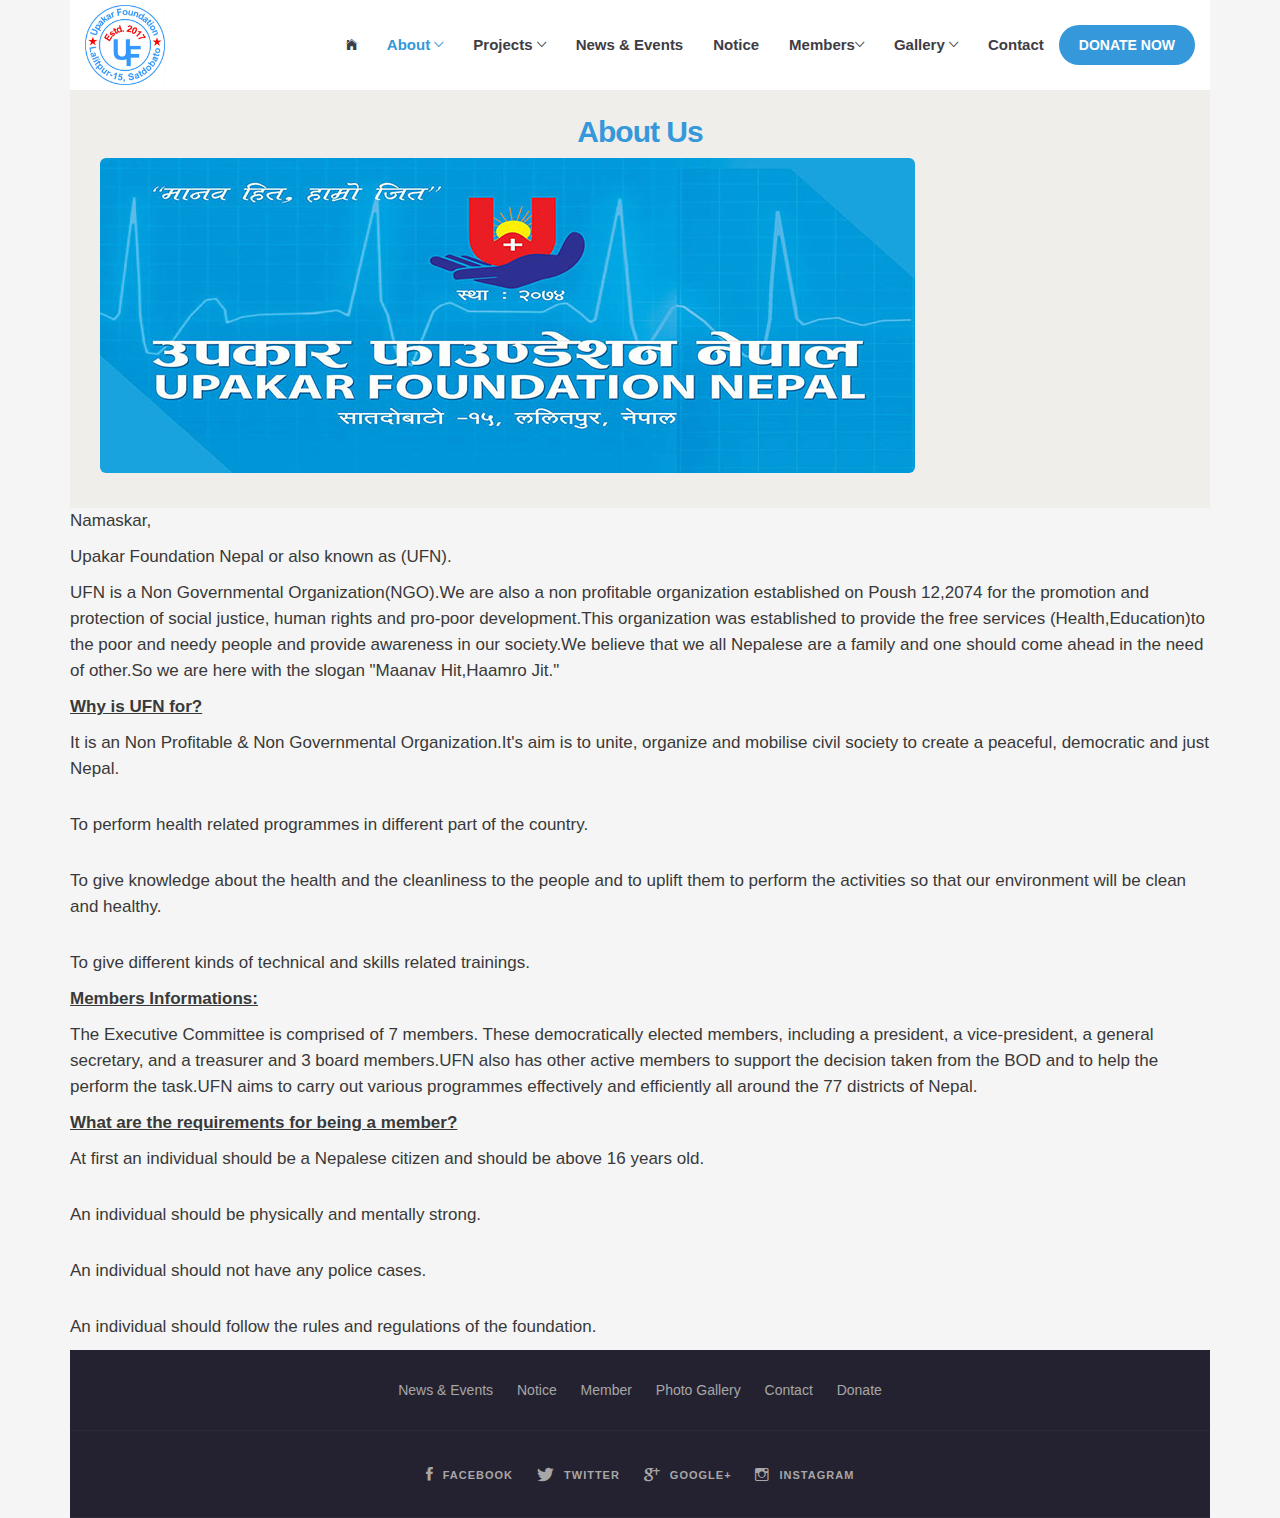
<file: Foundations Website/about.html>
<!DOCTYPE html>
<html lang="en">
    <head>
        <meta charset="utf-8">
        <title>Upakar Foundation Nepal</title>
       
        <link rel="stylesheet" href="css/bootstrap.min.css">
        <link rel="stylesheet" href="css/font-awesome.min.css">
        <link rel="stylesheet" href="css/ionicons.min.css">
        <link rel="stylesheet" href="css/ita-templates.css">
        <link rel="shortcut icon" type="image/gif" href="img/logo1.jpg">
        <!-- <link href="https://fonts.googleapis.com/css?family=Quicksand:300,400,700|Roboto:100,300,400,500,700,900" rel="stylesheet"> -->
        
    </head>
    <body class="container">
        <nav class="navbar navbar-default navbar-static-top ita-nav">
            <div class="">
                <div class="navbar-header">
                    <button type="button" class="navbar-toggle collapsed" data-toggle="collapse" data-target="#navbar" aria-expanded="false" aria-controls="navbar">
                    <span class="sr-only">Toggle navigation</span>
                    <span class="icon-bar"></span>
                    <span class="icon-bar"></span>
                    <span class="icon-bar"></span>
                    </button>
                    <a class="navbar-brand" href="index.html">
                        <img src="img/logo1.jpg" alt="index.html">
                    </a>
                </div>
                <div id="navbar" class="navbar-collapse collapse">
                    <ul class="nav navbar-nav navbar-right">
                        <li><a href="index.html"><i class="ion-ios-home"></i></a></li>
                        <li class="dropdown active">
                            <a href="#" class="dropdown-toggle" data-toggle="dropdown" role="button" aria-haspopup="true" aria-expanded="false">About <span class="ion-ios-arrow-down"></span></a>
                            <ul class="dropdown-menu">
                                <li><a href="about.html">Introduction</a></li>
                                
                            </ul>
                        </li>
                        <li class="dropdown">
                            <a href="#">Projects <span class="ion-ios-arrow-down"></span></a>
                            <ul class="dropdown-menu">
                                <li><a href="project.html">Upcoming Projects</a></li>
                                <li><a href="project.html">Ongoing Projects</a></li>
                                <li><a href="project.html">Completed Projects</a></li>
                            </ul>
                        </li>
                        <li><a href="news.html">News & Events</a></li>
                        <li><a href="notice.html">Notice</a></li>
                        <li class="dropdown">
                            <a href="#">Members<span class="ion-ios-arrow-down"></span></a>
                            <ul class="dropdown-menu">
                                <li><a href="member.html">Members Detail</a></li>
                                <li><a href="memberform.html">Membership Form</a></li>
                            </ul>
                        </li>
                        <li class="dropdown">
                            <a href="#">Gallery <span class="ion-ios-arrow-down"></span></a>
                            <ul class="dropdown-menu">
                                <li><a href="album.html">Photo Gallery</a></li>
                                
                            </ul>
                        </li>
                      
                        <li><a href="contact.html">Contact</a></li>
                        <li class="nav-btn"><a href="donate.html">DONATE NOW</a></li>
                    </ul>
                    </div><!--/.nav-collapse -->
                </div>
            </nav>
            <section class="bgGrey sect-header text-wrap">
                <div class="row">
                    <div class="col-xs-12">
                        <h1 class="colorBlue"> About Us</h1>
                        
                    </div>
                </div>
        
            <class="bgWhite sect-pad-top sect-pad-bottom text-wrap">
                <div class="row">
                    <div class="col-xs-12 text-justify">
                         <div class="about-img col-md-8">
                                <img src="img/Fp/banner1.jpg" class="img-rounded" >
                            </div>
                        </div>
                    </div>
                </section>
                    
                            <p>Namaskar,</p>
                           <p>Upakar Foundation Nepal or also known as (UFN).</p>
                           <p> UFN is a Non Governmental Organization(NGO).We are also a non profitable organization established on Poush 12,2074 for the promotion and protection of social justice, human rights and pro-poor development.This organization was established to provide the free services (Health,Education)to the poor and needy people and provide awareness in our society.We believe that we all Nepalese are a family and one should come ahead in the need of other.So we are here with the slogan "Maanav Hit,Haamro Jit."
                           </p>  
                            <p> 
                                <strong><u>Why is UFN for?</u></strong>
                            </p>
                            <p>
                                It is an Non Profitable & Non Governmental Organization.It's aim is to unite, organize and mobilise civil society to create a peaceful, democratic and just Nepal.</p>

                            </p>
                            <br>
                            <p>
                                To perform health related programmes in different part of the country.
                            </p>
                            <br>
                            <p>
                                To give knowledge about the health and the cleanliness to the people and to uplift them to perform the activities so that our environment will be clean and healthy.
                            </p>
                            <br>
                            <p>
                                To give different kinds of technical and skills related trainings.
                            </p>
                            <p> 
                                <strong><u>Members Informations:</u></strong>
                            </p>
                            <p>The Executive Committee is comprised of 7 members. These democratically elected members, including a president, a vice-president,  a general secretary,  and a treasurer and 3 board members.UFN also has other active members to support the decision taken from the BOD and to help the perform the task.UFN aims to carry out various programmes effectively and efficiently all around the 77 districts of Nepal.
                            </p>

                            <p>
                                <strong><u>What are the requirements for being a member?</u></strong>
                            </p>
                            <p>At first an individual should be a Nepalese citizen and should be above 16 years old.</p><br>
                            <p>An individual should be physically and mentally strong.</p><br>
                            <p>An individual should not have any police cases.</p><br>
                            <p>An individual should follow the rules and regulations of the foundation.</p> 
                        </div>

                    </class="bgWhite></section>

                </div>
            </section>
            <footer>
                <div class="row text-center">
                    <div class="col-xs-12 footer-inner">
                        <ul class="list-unstyled inline-list">
                            <li><a href="news.html">News & Events</a></li>
                            <li><a href="notice.html">Notice</a></li>
                            <li><a href="member.html">Member</a></li>
                            <li><a href="album.html">Photo Gallery</a></li>
                            <li><a href="contact.html">Contact</a></li>
                            <li><a href="donate.html">Donate</a></li>
                        </ul>
                    </div>
                    <div class="col-xs-12 footer-inner">
                        <ul class="social-list inline-list">
                            <li>
                                <a href="#" title=""> <i class="ion-social-facebook"></i> FACEBOOK </a>
                            </li>
                            <li>
                                <a href="#" title=""> <i class="ion-social-twitter"></i> TWITTER </a>
                            </li>
                            <li>
                                <a href="#" title=""> <i class="ion-social-googleplus"></i> GOOGLE+ </a>
                            </li>
                            
                    
                            
                            <li>
                                <a href="#" title=""> <i class="ion-social-instagram-outline"></i> INSTAGRAM</a>
                            </li>
                        </ul>
                    </div>
                
                </div>
            </footer>
            <script src="js/jquery-3.1.0.min.js"></script>
            <script src="js/bootstrap.min.js"></script>
            <script src="js/ita-template.js"></script>
        </body>
    </html>
</file>
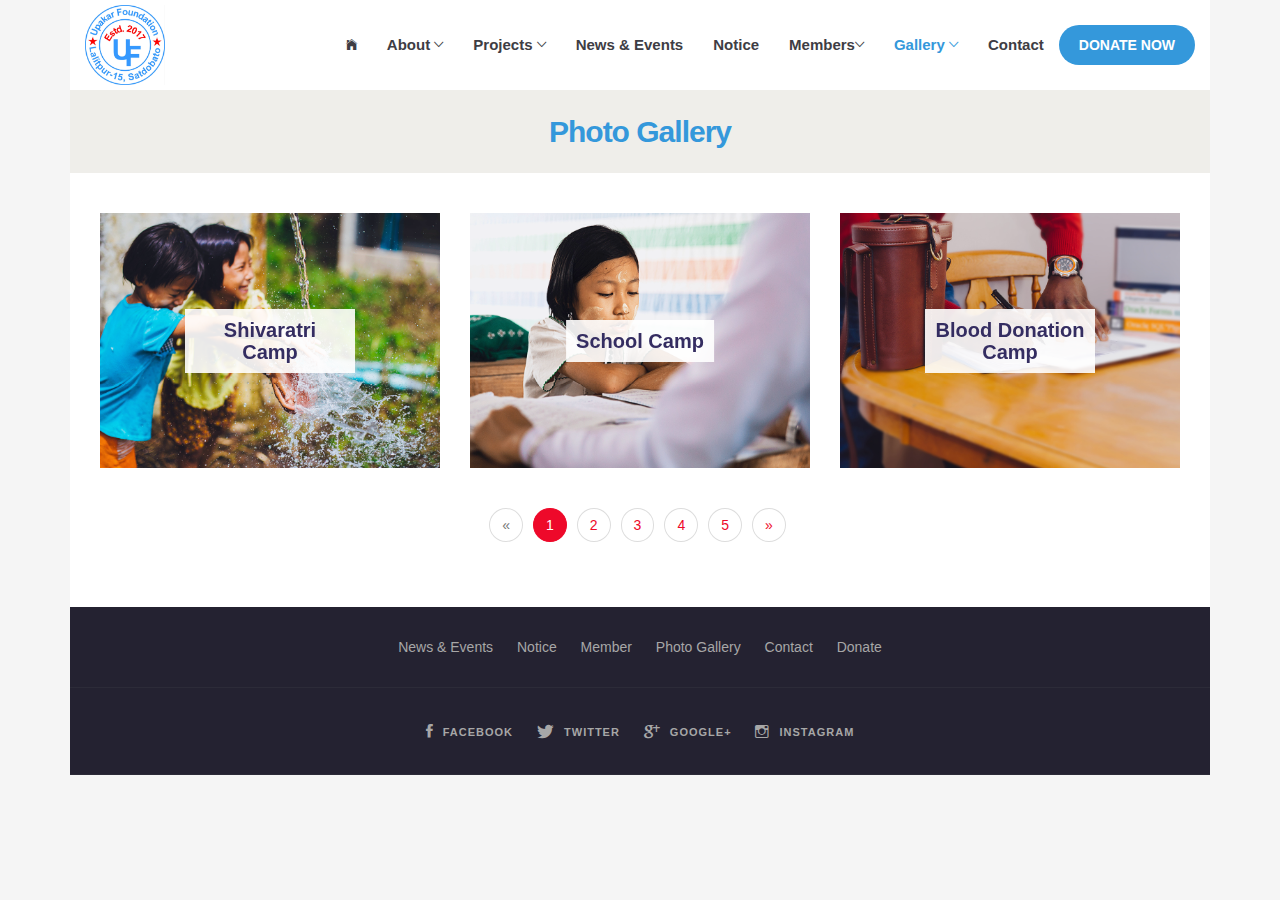
<file: Foundations Website/album.html>
<!DOCTYPE html>
<html >
    <head>
        
        <title>Upakar Foundation Nepal</title>
        <link rel="stylesheet" href="css/bootstrap.min.css">
        <link rel="stylesheet" href="css/font-awesome.min.css">
        <link rel="stylesheet" href="css/ionicons.min.css">
        <link rel="stylesheet" href="css/ita-templates.css">
        <link rel="shortcut icon" type="image/gif" href="img/logo1.jpg">
        <!-- <link href="https://fonts.googleapis.com/css?family=Quicksand:300,400,700|Roboto:100,300,400,500,700,900" rel="stylesheet"> -->
      
    </head>
    <body class="container">
        <nav class="navbar navbar-default navbar-static-top ita-nav">
            <div class="">
                <div class="navbar-header">
                      <button type="button" class="navbar-toggle collapsed" data-toggle="collapse" data-target="#navbar" aria-expanded="false" aria-controls="navbar">
                    <span class="sr-only">Toggle navigation</span>
                    <span class="icon-bar"></span>
                    <span class="icon-bar"></span>
                    <span class="icon-bar"></span>
                    </button>
                    <a class="navbar-brand" href="index.html">
                        <img src="img/logo1.jpg" alt="index.html">
                    </a>
                </div>
                <div id="navbar" class="navbar-collapse collapse">
                    <ul class="nav navbar-nav navbar-right">
                        <li><a href="index.html"><i class="ion-ios-home"></i></a></li>
                        <li class="dropdown">
                            <a href="#">About <span class="ion-ios-arrow-down"></span></a>
                            <ul class="dropdown-menu">
                                <li><a href="about.html">Introduction</a></li>
                                
                            </ul>
                        </li>
                        <li class="dropdown">
                            <a href="#">Projects <span class="ion-ios-arrow-down"></span></a>
                            <ul class="dropdown-menu">
                                <li><a href="project.html">Upcoming Projects</a></li>
                                <li><a href="project.html">Ongoing Projects</a></li>
                                <li><a href="project.html">Completed Projects</a></li>
                            </ul>
                        </li>
                        <li><a href="news.html">News & Events</a></li>
                        <li><a href="notice.html">Notice</a></li>
                        <li class="dropdown">
                            <a href="#">Members<span class="ion-ios-arrow-down"></span></a>
                            <ul class="dropdown-menu">
                                <li><a href="member.html">Members Detail</a></li>
                               <li><a href="memberform.html">Membership Form</a></li>
                            </ul>
                        </li>
                        <li class="dropdown active">
                            <a href="#" >Gallery <span class="ion-ios-arrow-down"></span></a>
                            <ul class="dropdown-menu">
                                <li><a href="album.html">Photo Gallery</a></li>
                            
                            </ul>
                        </li>
                        <li><a href="contact.html">Contact</a></li>
                        <li class="nav-btn"><a href="donate.html">DONATE NOW</a></li>
                    </ul>
                    </div><!--/.nav-collapse -->
                </div>
            </nav>
            <section class="bgGrey sect-header text-wrap">
                <div class="row">
                    <div class="col-xs-12">
                        <h1 class="colorBlue"> Photo Gallery</h1>
                    </div>
                </div>
            </section>
            <section class="bgWhite sect-pad-top sect-pad-bottom text-wrap">
                <div class="row">
                    <div class="col-xs-12">
                    <div class="row">
                        <div class="col-sm-6 col-md-4 col-lg-4">
                            <figure class="album-wrap">
                                <img src="img/p1.jpg" alt="img18" class="img-responsive" />
                                <figcaption>
                                <h2>Shivaratri Camp</h2>
                                <a href="photo.html">View more</a>
                                </figcaption>
                            </figure>
                        </div>
                        <div class="col-sm-6 col-md-4 col-lg-4">
                            <figure class="album-wrap">
                                <img src="img/p2.jpg" alt="img18" class="img-responsive" />
                                <figcaption>
                                <h2>School Camp</h2>
                                <a href="photo.html">View more</a>
                                </figcaption>
                            </figure>
                        </div>
                        <div class="col-sm-6 col-md-4 col-lg-4">
                            <figure class="album-wrap">
                                <img src="img/p3.jpg" alt="img18" class="img-responsive" />
                                <figcaption>
                                <h2>Blood Donation Camp</h2>
                                <a href="photo.html">View more</a>
                                </figcaption>
                            </figure>
                        </div>
                    </div>
                    </div>
                    <div class="col-xs-12 text-center">
                        <ul class="pagination">
                            <li class="disabled"><a href="#">«</a></li>
                            <li class="active"><a href="#">1 <span class="sr-only">(current)</span></a></li>
                            <li><a href="#">2</a></li>
                            <li><a href="#">3</a></li>
                            <li><a href="#">4</a></li>
                            <li><a href="#">5</a></li>
                            <li><a href="#">»</a></li>
                        </ul>
                    </div>
                </div>
            </section>
            <footer>
                <div class="row text-center">
                    <div class="col-xs-12 footer-inner">
                        <ul class="list-unstyled inline-list">
                            <li><a href="news.html">News & Events</a></li>
                            <li><a href="notice.html">Notice</a></li>
                             <li><a href="member.html">Member</a></li>
                            <li><a href="album.html">Photo Gallery</a></li>
                            <li><a href="contact.html">Contact</a></li>
                            <li><a href="donate.html">Donate</a></li>
                        </ul>
                    </div>
                    <div class="col-xs-12 footer-inner">
                        <ul class="social-list inline-list">
                            <li>
                                <a href="#" title=""> <i class="ion-social-facebook"></i> FACEBOOK </a>
                            </li>
                            <li>
                                <a href="#" title=""> <i class="ion-social-twitter"></i> TWITTER </a>
                            </li>
                            <li>
                                <a href="#" title=""> <i class="ion-social-googleplus"></i> GOOGLE+ </a>
                            </li>
                            <li>
                                <a href="#" title=""> <i class="ion-social-instagram-outline"></i> INSTAGRAM</a>
                            </li>
                        </ul>
                    </div>
                </div>
            </footer>
            <script src="js/jquery-3.1.0.min.js"></script>
            <script src="js/bootstrap.min.js"></script>
            <script src="js/ita-template.js"></script>
        </body>
    </html>
</file>
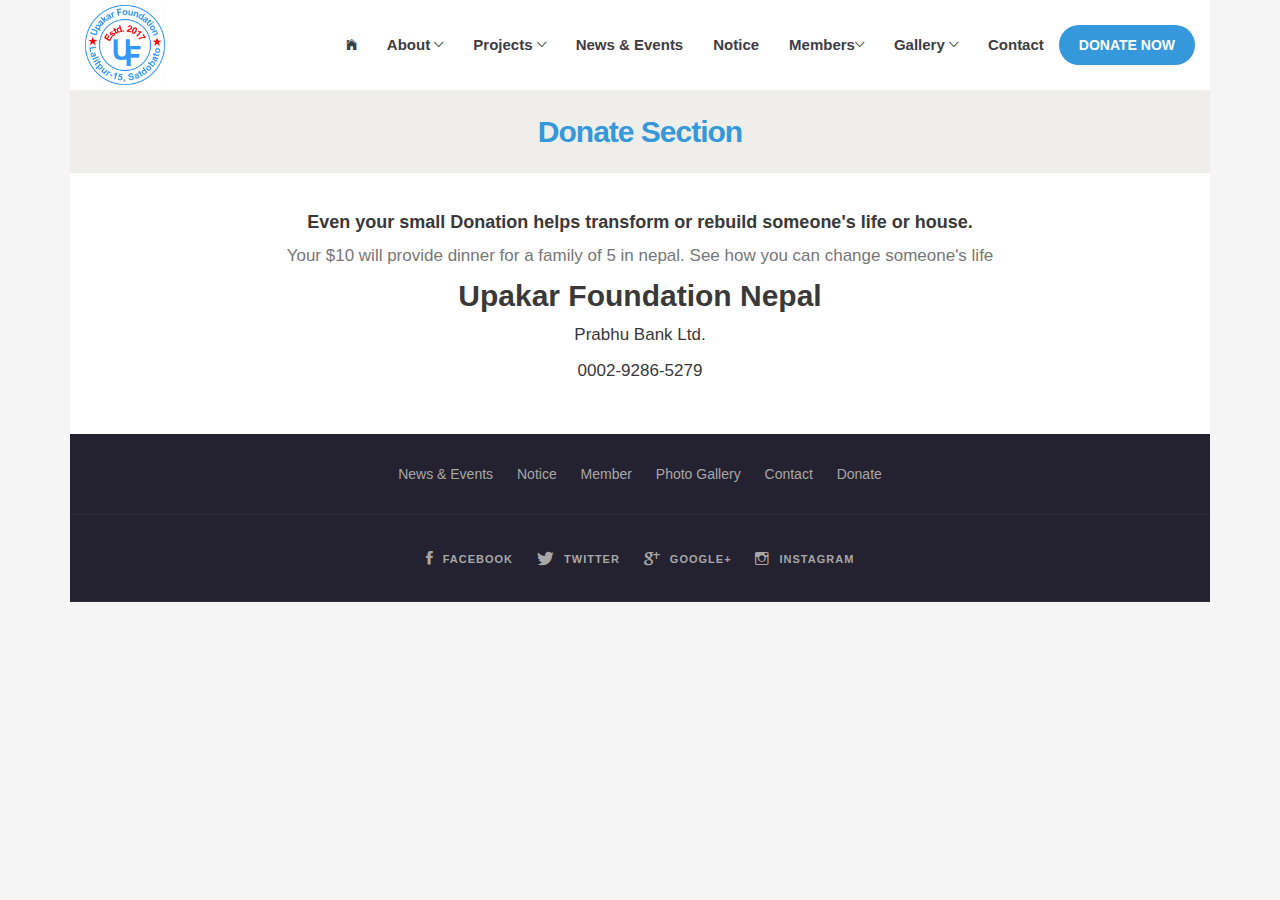
<file: Foundations Website/donate.html>
<!DOCTYPE html>
<html>
    <head>
        <title>Upakar Foundation Nepal</title>
        <link rel="stylesheet" href="css/bootstrap.min.css">
        <link rel="stylesheet" href="css/font-awesome.min.css">
        <link rel="stylesheet" href="css/ionicons.min.css">
        <link rel="stylesheet" href="css/ita-templates.css">
     <link rel="shortcut icon" type="image/gif" href="img/logo1.jpg">
        <!-- <link href="https://fonts.googleapis.com/css?family=Quicksand:300,400,700|Roboto:100,300,400,500,700,900" rel="stylesheet"> -->
        
    </head>
    <body class="container">
        <nav class="navbar navbar-default navbar-static-top ita-nav">
            <div class="">
                <div class="navbar-header">
                    <button type="button" class="navbar-toggle collapsed" data-toggle="collapse" data-target="#navbar" aria-expanded="false" aria-controls="navbar">
                    <span class="sr-only">Toggle navigation</span>
                    <span class="icon-bar"></span>
                    <span class="icon-bar"></span>
                    <span class="icon-bar"></span>
                    </button>
                    <a class="navbar-brand" href="index.html">
                        <img src="img/logo1.jpg" alt="index.html">
                    </a>
                </div>
                <div id="navbar" class="navbar-collapse collapse">
                    <ul class="nav navbar-nav navbar-right">
                        <li><a href="index.html"><i class="ion-ios-home"></i></a></li>
                        <li class="dropdown">
                            <a href="#">About <span class="ion-ios-arrow-down"></span></a>
                            <ul class="dropdown-menu">
                                <li><a href="about.html">Introduction</a></li>
                        
                            </ul>
                        </li>
                        <li class="dropdown">
                            <a href="#">Projects <span class="ion-ios-arrow-down"></span></a>
                            <ul class="dropdown-menu">
                                <li><a href="project.html">Upcoming Projects</a></li>
                                <li><a href="project.html">Ongoing Projects</a></li>
                                <li><a href="project.html">Completed Projects</a></li>
                            </ul>
                        </li>
                        <li><a href="news.html">News & Events</a></li>
                        <li><a href="notice.html">Notice</a></li>
                        <li class="dropdown">
                            <a href="#">Members<span class="ion-ios-arrow-down"></span></a>
                            <ul class="dropdown-menu">
                                <li><a href="member.html">Members Detail</a></li>
                                <li><a href="memberform.html">Membership Form</a></li>
                            </ul>
                        </li>
                        <li class="dropdown">
                            <a href="#">Gallery <span class="ion-ios-arrow-down"></span></a>
                            <ul class="dropdown-menu">
                                <li><a href="album.html">Photo Gallery</a></li>
                            </ul>
                        </li>
                        <li><a href="contact.html">Contact</a></li>
                        <li class="nav-btn"><a href="donate.html">DONATE NOW</a></li>
                    </ul>
                    </div><!--/.nav-collapse -->
                </div>
            </nav>
            <section class="bgGrey sect-header text-wrap">
                <div class="row">
                    <div class="col-xs-12">
                        <h1 class="colorBlue"> Donate Section</h1>
                        
                    </div>
                </div>
            </section>
            <section class="bgWhite sect-pad-top sect-pad-bottom text-wrap">
                <div class="row">
                    <div class="col-md-8 col-md-offset-2 text-center">
                        <h4>Even your small Donation helps transform or rebuild someone's life or house.</h4>
                        <p class="text-muted">Your $10 will provide dinner for a family of 5 in nepal. See how you can change someone's life</p>
                        <h2 class="account-title">Upakar Foundation Nepal</h2>
                        <p class="bank-title">Prabhu Bank Ltd.</p>
                        <p class="account-numb">0002-9286-5279</p>
                    </div>
                </div>
            </section>
            <footer>
                <div class="row text-center">
                    <div class="col-xs-12 footer-inner">
                        <ul class="list-unstyled inline-list">
                            <li><a href="news.html">News & Events</a></li>
                            <li><a href="notice.html">Notice</a></li>
                            <li><a href="member.html">Member</a></li>
                            <li><a href="album.html">Photo Gallery</a></li>
                            <li><a href="contact.html">Contact</a></li>
                            <li><a href="donate.html">Donate</a></li>
                        </ul>
                    </div>
                    <div class="col-xs-12 footer-inner">
                        <ul class="social-list inline-list">
                            <li>
                                <a href="#" title=""> <i class="ion-social-facebook"></i> FACEBOOK </a>
                            </li>
                            <li>
                                <a href="#" title=""> <i class="ion-social-twitter"></i> TWITTER </a>
                            </li>
                            <li>
                                <a href="#" title=""> <i class="ion-social-googleplus"></i> GOOGLE+ </a>
                            </li>
                            
                            <li>
                                <a href="#" title=""> <i class="ion-social-instagram-outline"></i> INSTAGRAM</a>
                            </li>
                        </ul>
                    </div>
                    
                </div>
            </footer>
            <script src="js/jquery-3.1.0.min.js"></script>
            <script src="js/bootstrap.min.js"></script>
            <script src="js/ita-template.js"></script>
        </body>
    </html>
</file>
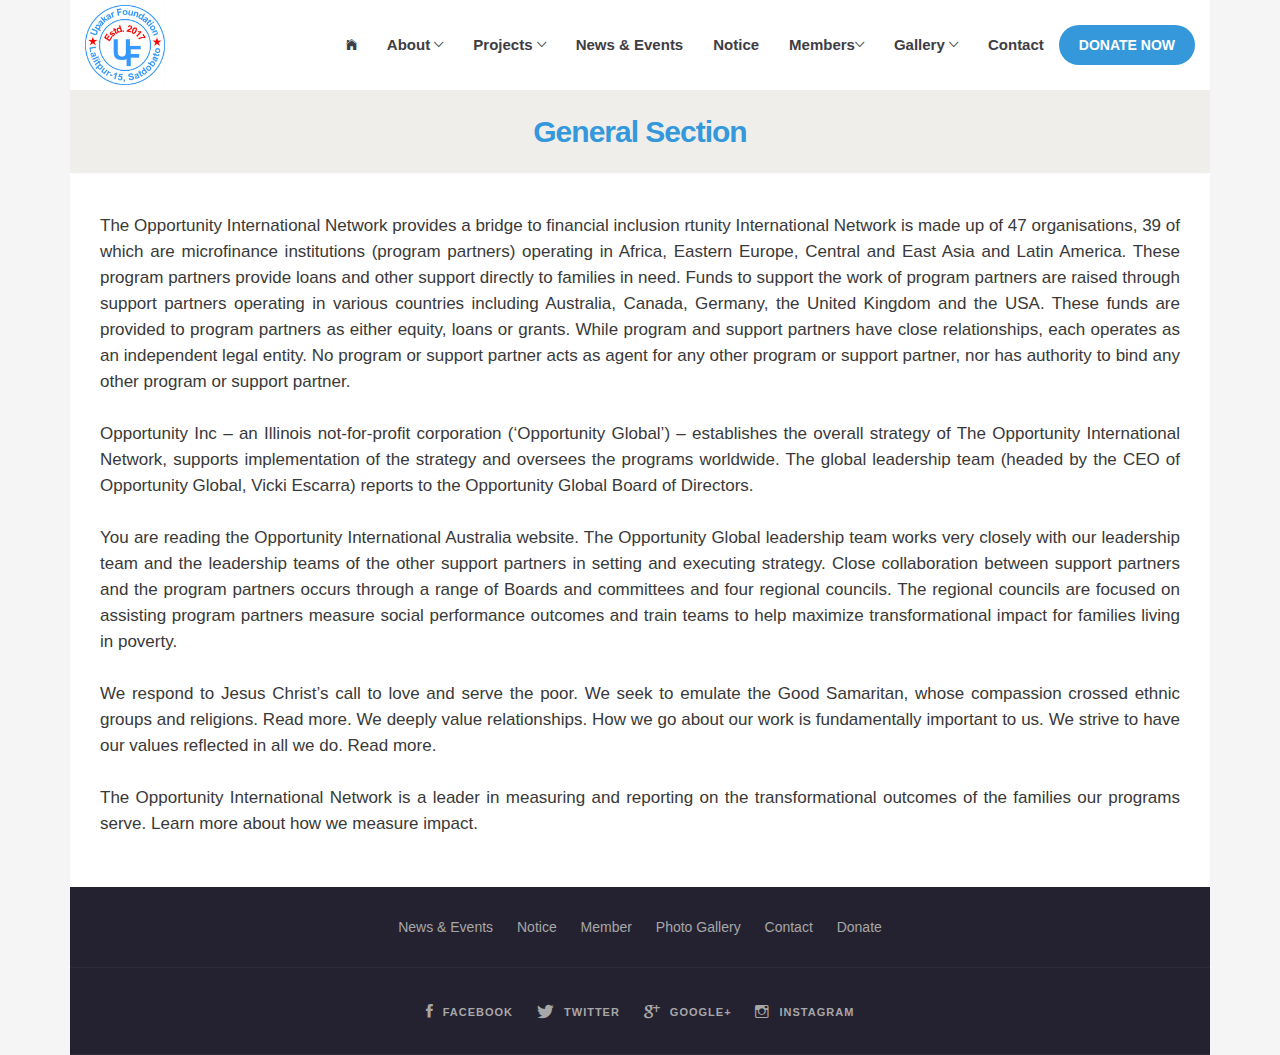
<file: Foundations Website/general.html>
<!DOCTYPE html>
<html lang="en">
    <head>
        
        <title>Upakar Foundation Nepal</title>
        <meta name="description" content="">
        <meta name="keywords" content="">
        <meta name="viewport" content="width=device-width, initial-scale=1">
        <link rel="stylesheet" href="css/bootstrap.min.css">
        <link rel="stylesheet" href="css/font-awesome.min.css">
        <link rel="stylesheet" href="css/ionicons.min.css">
        <link rel="stylesheet" href="css/ita-templates.css">
        <link rel="shortcut icon" type="img/jpg" href="img/logo1.jpg">
        <!-- <link href="https://fonts.googleapis.com/css?family=Quicksand:300,400,700|Roboto:100,300,400,500,700,900" rel="stylesheet"> -->
        
    </head>
    <body class="container">
        <nav class="navbar navbar-default navbar-static-top ita-nav">
            <div class="">
                <div class="navbar-header">
                    <button type="button" class="navbar-toggle collapsed" data-toggle="collapse" data-target="#navbar" aria-expanded="false" aria-controls="navbar">
                    <span class="sr-only">Toggle navigation</span>
                    <span class="icon-bar"></span>
                    <span class="icon-bar"></span>
                    <span class="icon-bar"></span>
                    </button>
                    <a class="navbar-brand" href="index.html">
                        <img src="img/logo1.jpg" alt="index.html">
                    </a>
                </div>
                <div id="navbar" class="navbar-collapse collapse">
                    <ul class="nav navbar-nav navbar-right">
                        <li><a href="index.html"><i class="ion-ios-home"></i></a></li>
                        <li class="dropdown">
                            <a href="#" >About <span class="ion-ios-arrow-down"></span></a>
                            <ul class="dropdown-menu">
                                <li><a href="about.html">Introduction</a></li>
                                
                            </ul>
                        </li>
                        <li class="dropdown">
                            <a href="#">Projects <span class="ion-ios-arrow-down"></span></a>
                            <ul class="dropdown-menu">
                                <li><a href="project.html">Upcoming Projects</a></li>
                                <li><a href="project.html">Ongoing Projects</a></li>
                                <li><a href="project.html">Completed Projects</a></li>
                            </ul>
                        </li>
                        <li><a href="news.html">News & Events</a></li>
                        <li><a href="notice.html">Notice</a></li>
                        <li class="dropdown">
                            <a href="#">Members<span class="ion-ios-arrow-down"></span></a>
                            <ul class="dropdown-menu">
                                <li><a href="member.html">Members Detail</a></li>
                                <li><a href="member.html">Membership Form</a></li>
                            </ul>
                        </li>
                        <li class="dropdown">
                            <a href="#" ">Gallery <span class="ion-ios-arrow-down"></span></a>
                            <ul class="dropdown-menu">
                                <li><a href="album.html">Photo Gallery</a></li>
                    
                            </ul>
                        </li>
                       
                        <li><a href="contact.html">Contact</a></li>
                        <li class="nav-btn"><a href="donate.html">DONATE NOW</a></li>
                    </ul>
                    </div><!--/.nav-collapse -->
                </div>
            </nav>
            <section class="bgGrey sect-header text-wrap">
                <div class="row">
                    <!-- <div class="col-xs-12"> -->
                        <h1 class="colorBlue"> General Section</h1>
                        
                    </div>
                </div>
            </section>
            <section class="bgWhite sect-pad-top sect-pad-bottom text-wrap">
                <div class="row">
                    <div class="col-xs-12">
                        <p class="text-justify">The Opportunity International Network provides a bridge to financial inclusion rtunity International Network is made up of 47 organisations, 39 of which are microfinance institutions (program partners) operating in Africa, Eastern Europe, Central and East Asia and Latin America. These program partners provide loans and other support directly to families in need. Funds to support the work of program partners are raised through support partners operating in various countries including Australia, Canada, Germany, the United Kingdom and the USA. These funds are provided to program partners as either equity, loans or grants. While program and support partners have close relationships, each operates as an independent legal entity. No program or support partner acts as agent for any other program or support partner, nor has authority to bind any other program or support partner. <br>  <br>
                            Opportunity Inc – an Illinois not-for-profit corporation (‘Opportunity Global’) – establishes the overall strategy of The Opportunity International Network, supports implementation of the strategy and oversees the programs worldwide. The global leadership team (headed by the CEO of Opportunity Global, Vicki Escarra) reports to the Opportunity Global Board of Directors. <br>  <br>
                            You are reading the Opportunity International Australia website. The Opportunity Global leadership team works very closely with our leadership team and the leadership teams of the other support partners in setting and executing strategy. Close collaboration between support partners and the program partners occurs through a range of Boards and committees and four regional councils. The regional councils are focused on assisting program partners measure social performance outcomes and train teams to help maximize transformational impact for families living in poverty. <br>  <br>
                            We respond to Jesus Christ’s call to love and serve the poor. We seek to emulate the Good Samaritan, whose compassion crossed ethnic groups and religions. Read more.
                            We deeply value relationships. How we go about our work is fundamentally important to us. We strive to have our values reflected in all we do. Read more. <br>  <br>
                        The Opportunity International Network is a leader in measuring and reporting on the transformational outcomes of the families our programs serve. Learn more about how we measure impact. </p>
                    </div>
                </div>
            </section>
            <footer>
                <div class="row text-center">
                    <div class="col-xs-12 footer-inner">
                        <ul class="list-unstyled inline-list">
                            <li><a href="news.html">News & Events</a></li>
                            <li><a href="notice.html">Notice</a></li>
                             <li><a href="member.html">Member</a></li>
                            <li><a href="album.html">Photo Gallery</a></li>
                    
                            <li><a href="contact.html">Contact</a></li>
                            <li><a href="donate.html">Donate</a></li>
                        </ul>
                    </div>
                    <div class="col-xs-12 footer-inner">
                        <ul class="social-list inline-list">
                            <li>
                                <a href="#" title=""> <i class="ion-social-facebook"></i> FACEBOOK </a>
                            </li>
                            <li>
                                <a href="#" title=""> <i class="ion-social-twitter"></i> TWITTER </a>
                            </li>
                            <li>
                                <a href="#" title=""> <i class="ion-social-googleplus"></i> GOOGLE+ </a>
                            </li>
                            
                            <li>
                                <a href="#" title=""> <i class="ion-social-instagram-outline"></i> INSTAGRAM</a>
                            </li>
                        </ul>
                    </div>
                    
                </div>
            </footer>
            <script src="js/jquery-3.1.0.min.js"></script>
            <script src="js/bootstrap.min.js"></script>
            <script src="js/ita-template.js"></script>
        </body>
    </html>
</file>
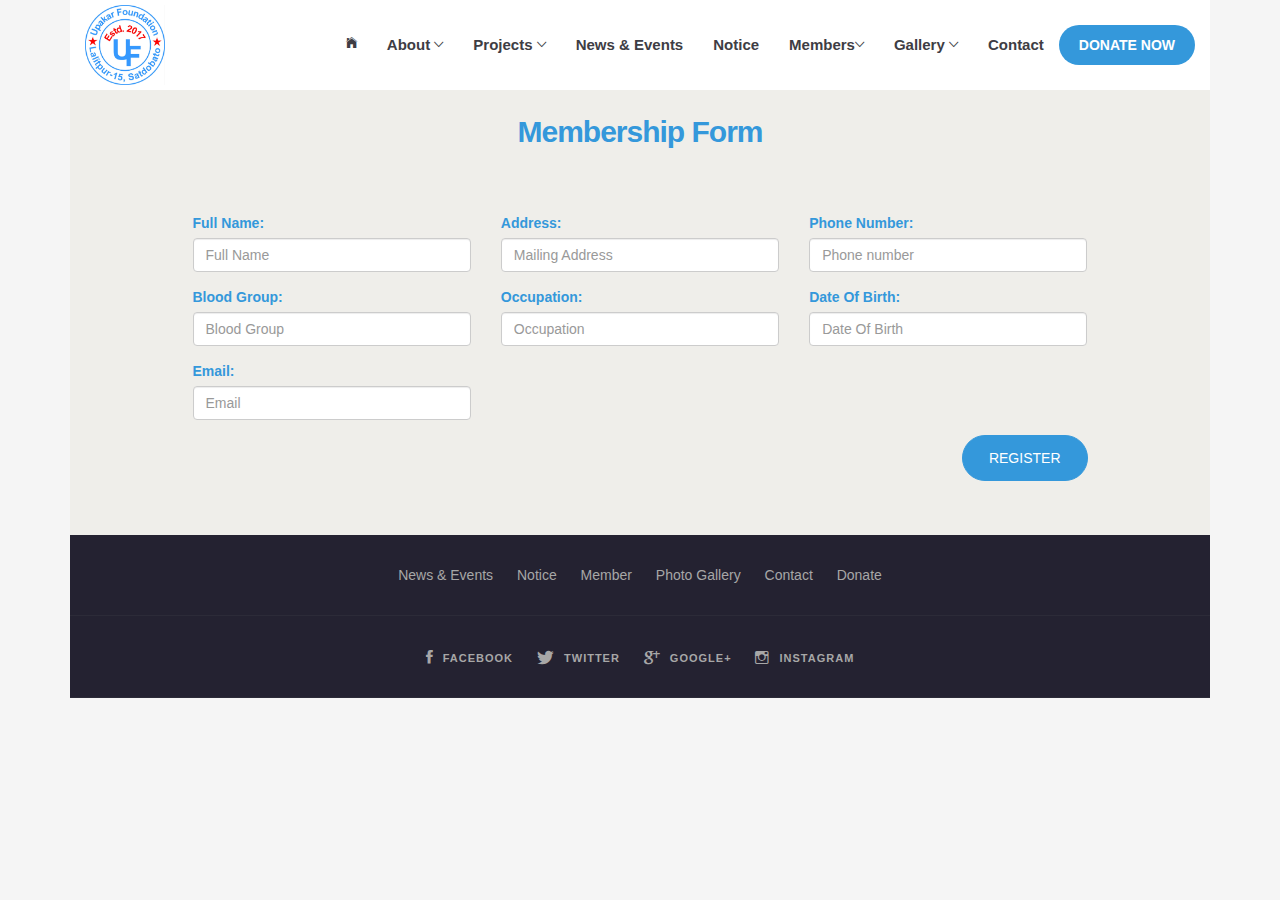
<file: Foundations Website/memberform.html>
<html>
	<head>
		<title>Upakar Foundation Nepal</title>
        <link rel="stylesheet" href="css/bootstrap.min.css">
        <link rel="stylesheet" href="css/font-awesome.min.css">
        <link rel="stylesheet" href="css/ionicons.min.css">
        <link rel="stylesheet" href="css/ita-templates.css">
        <link rel="shortcut icon" type="image/gif" href="img/logo1.jpg">
        <!-- <link href="https://fonts.googleapis.com/css?family=Quicksand:300,400,700|Roboto:100,300,400,500,700,900" rel="stylesheet"> -->
        
    </head>
    <body class="container">
         <nav class="navbar navbar-default navbar-static-top ita-nav"><!--A standard navigation bar is created with <nav class="navbar navbar-default">. -->
            <div class="">
                <div class="navbar-header">
                    <button type="button" class="navbar-toggle collapsed" data-toggle="collapse" data-target="#navbar" aria-expanded="false" aria-controls="navbar">
                    <span class="sr-only">Toggle navigation</span>
                    <span class="icon-bar"></span>
                    <span class="icon-bar"></span>
                    <span class="icon-bar"></span>
                    </button>
                    <a class="navbar-brand" href="index.html">
                        <img src="img/logo1.jpg" alt="index.html">
                    </a>
                </div>
                <div id="navbar" class="navbar-collapse collapse">
                    <ul class="nav navbar-nav navbar-right">
                        <li><a href="index.html"><i class="ion-ios-home"></i></a></li>
                        <li class="dropdown">
                            <a href="#" >About <span class="ion-ios-arrow-down"></span></a>
                            <ul class="dropdown-menu">
                                <li><a href="about.html">Introduction</a></li>
                              
                            </ul>
                        </li>
                        <li class="dropdown">
                            <a href="#">Projects <span class="ion-ios-arrow-down"></span></a>
                            <ul class="dropdown-menu">
                                <li><a href="project.html">Upcoming Projects</a></li>
                                <li><a href="project.html">Ongoing Projects</a></li>
                                <li><a href="project.html">Completed Projects</a></li>
                            </ul>
                        </li>
                        <li><a href="news.html">News & Events</a></li>
                        <li><a href="notice.html">Notice</a></li>
                        <li class="dropdown">
                            <a href="#">Members<span class="ion-ios-arrow-down"></span></a>
                            <ul class="dropdown-menu">
                                <li><a href="member.html">Members Detail</a></li>
                                <li><a href="memberform.html">Membership Form</a></li>
                            </ul>
                        </li>
                        <li class="dropdown">
                            <a href="#" >Gallery <span class="ion-ios-arrow-down"></span></a>
                            <ul class="dropdown-menu">
                                <li><a href="album.html">Photo Gallery</a></li>
                                
                            </ul>
                        </li>
                      
                        <li><a href="contact.html">Contact</a></li>
                        <li class="nav-btn"><a href="donate.html">DONATE NOW</a></li>
                    </ul>
                    </div><!--/.nav-collapse -->
                </div>
            </nav>     
            <section class="bgGrey sect-header text-wrap">
                    <div class="row">
                    <div class="col-xs-12">
                        <h1 class="colorBlue"> Membership Form </h1>
                       
                    </div>
                </div>
            </section>

                  <section class="bgGrey sect-pad-top sect-pad-bottom text-wrap">
                <div class="row">
                    <!-- Offset means: Move columns to the right using the .col-md-offset-* classes. These classes increase the left margin of a column by * column -->
                     <div class="col-md-10 col-md-offset-1"> 
                        <form  class="row " method="POST" action="memberform_insert.php">
                             <div class="col-md-4">
                               <div class="form-group">
                                <label for="fullname" class="colorBlue">Full Name:</label>
                                    <input type="text" class="form-control" id="fullname" name="name_contact" placeholder="Full Name">
                                </div>
                            </div>
                            <div class="col-md-4">
                                <div class="form-group">
                                    <label for="address" class="colorBlue">Address:</label>
                                    <input type="Address" name="address_contact" id="address" class="form-control" placeholder="Mailing Address">
                                </div>
                            </div>
                            <div class="col-md-4">
                                <div class="form-group">
                                    <label for="phone" class="colorBlue">Phone Number:</label>
                                    <input type="text" name="phone_contact" id="phone" class="form-control" placeholder="Phone number">
                                </div>
                            </div>
                            <div class="col-md-4">
                                <div class="form-group">
                                    <label for="bloodgrp" class="colorBlue">Blood Group:</label>
                                    <input type="text" name="bloodgrp_contact" id="bloodgrp" class="form-control" placeholder="Blood Group">
                                </div>
                            </div>
                            <div class="col-md-4">
                                <div class="form-group">
                                    <label for="occupation" class="colorBlue">Occupation:</label>
                                    <input type="text" name="occupation_contact" id="occupation" class="form-control" placeholder="Occupation">
                                </div>
                            </div>
                            <div class="col-md-4">
                                <div class="form-group">
                                    <label for="dob" class="colorBlue">Date Of Birth:</label>
                                    <input type="text" name="dob_contact" id="dob" class="form-control" placeholder="Date Of Birth">
                                </div>
                            </div>
                            <div class="col-md-4">
                                <div class="form-group">
                                     <label for="email" class="colorBlue">Email:</label>
                                    <input type="text" name="mail_contact" id="email" class="form-control" placeholder="Email">
                                </div>
                                
                            </div>
                            
                            <div class="col-md-12">
                               <button class="btn btn-danger btn-big pull-right" name="Register" type="Register">REGISTER</button>
                            </div>
                        </form>
                    </div>
                </div>
            </section>

             <footer>
                <div class="row text-center">
                    <div class="col-xs-12 footer-inner">
                        <ul class="list-unstyled inline-list">
                            <li><a href="news.html">News & Events</a></li>
                            <li><a href="notice.html">Notice</a></li>
                             <li><a href="member.html">Member</a></li>
                            <li><a href="album.html">Photo Gallery</a></li>
                            <li><a href="contact.html">Contact</a></li>
                            <li><a href="donate.html">Donate</a></li>
                        </ul>
                    </div>

                    <div class="col-xs-12 footer-inner">
                        <ul class="social-list inline-list">
                            <li>
                                <a href="#" title=""> <i class="ion-social-facebook"></i> FACEBOOK </a>
                            </li>
                            <li>
                                <a href="#" title=""> <i class="ion-social-twitter"></i> TWITTER </a>
                            </li>
                            <li>
                                <a href="#" title=""> <i class="ion-social-googleplus"></i> GOOGLE+ </a>
                            </li>
                           
                            <li>
                                <a href="#" title=""> <i class="ion-social-instagram-outline"></i> INSTAGRAM</a>
                            </li>
                        </ul>
                    </div>
                    
                </div>
            </footer>
            </body></html>
</file>
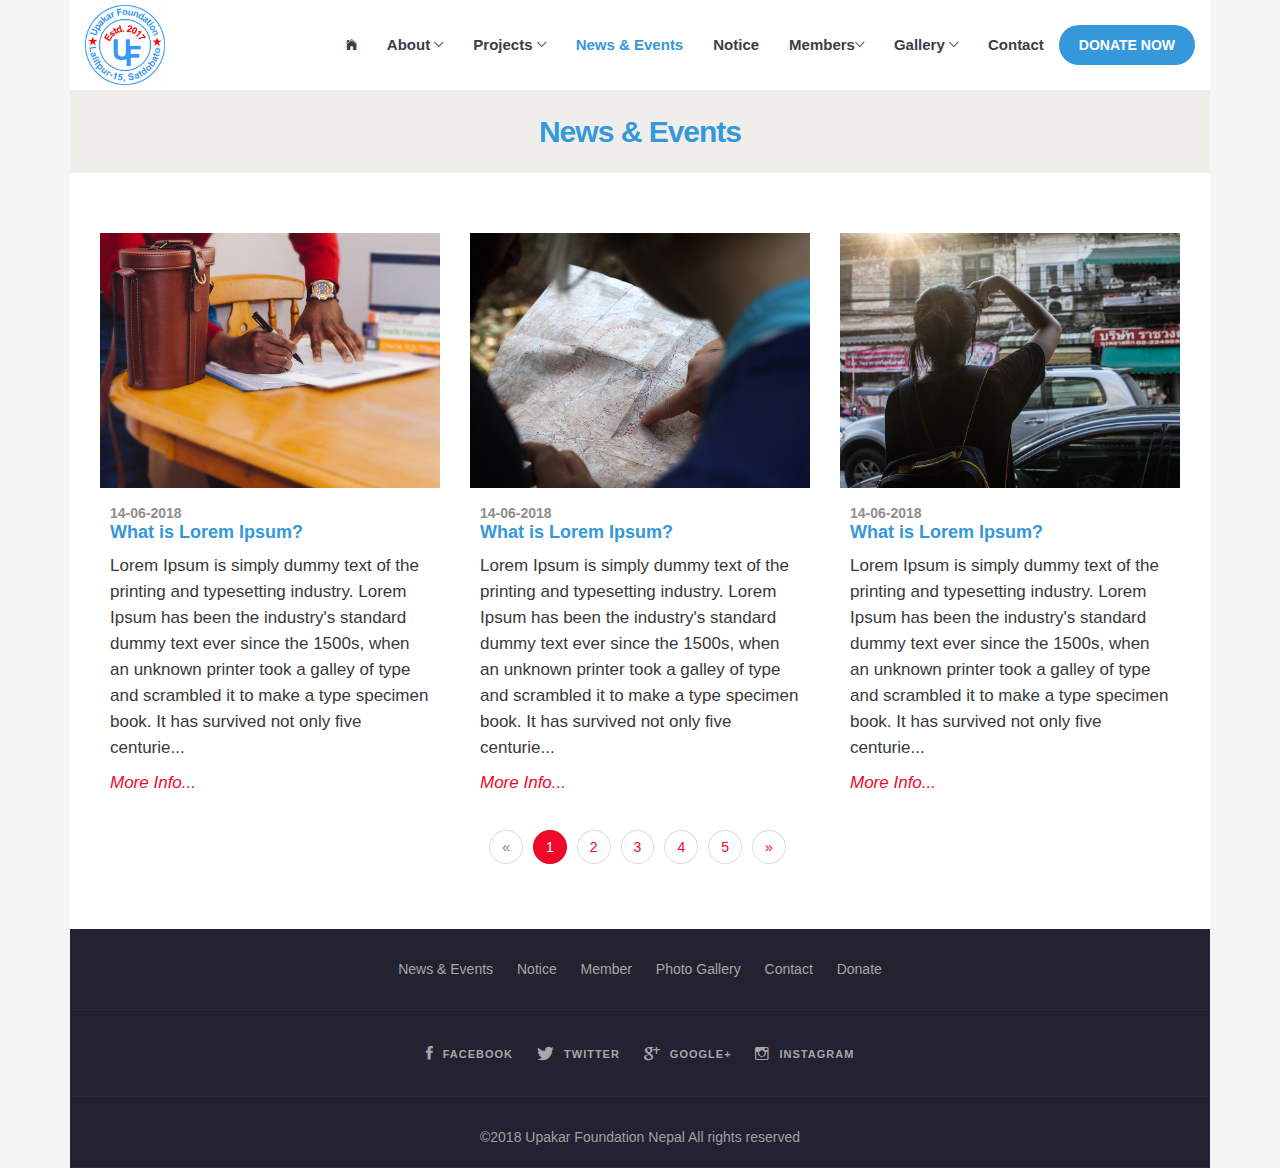
<file: Foundations Website/news.html>
<!DOCTYPE html>
<html lang="en">
    <head>
        <meta charset="utf-8">
        <title>Upakar Foundation Nepal</title>
        <link rel="stylesheet" href="css/bootstrap.min.css">
        <link rel="stylesheet" href="css/font-awesome.min.css">
        <link rel="stylesheet" href="css/ionicons.min.css">
        <link rel="stylesheet" href="css/ita-templates.css">
        <link rel="shortcut icon" type="img/jpg" href="img/logo1.jpg">
        <!-- <link href="https://fonts.googleapis.com/css?family=Quicksand:300,400,700|Roboto:100,300,400,500,700,900" rel="stylesheet"> -->
        
    </head>
    <body class="container">
        <nav class="navbar navbar-default navbar-static-top ita-nav">
            <div class="">
                <div class="navbar-header">
                    <button type="button" class="navbar-toggle collapsed" data-toggle="collapse" data-target="#navbar" aria-expanded="false" aria-controls="navbar">
                    <span class="sr-only">Toggle navigation</span>
                    <span class="icon-bar"></span>
                    <span class="icon-bar"></span>
                    <span class="icon-bar"></span>
                    </button>
                    <a class="navbar-brand" href="index.html">
                        <img src="img/logo1.jpg" alt="index.html">
                    </a>
                </div>
                <div id="navbar" class="navbar-collapse collapse">
                    <ul class="nav navbar-nav navbar-right">
                        <li><a href="index.html"><i class="ion-ios-home"></i></a></li>
                        <li class="dropdown">
                            <a href="#">About <span class="ion-ios-arrow-down"></span></a>
                            <ul class="dropdown-menu">
                                <li><a href="about.html">Introduction</a></li>
                                <!-- <li><a href="general.html">Our History</a></li> -->
                            </ul>
                        </li>
                        <li class="dropdown">
                            <a href="#">Projects <span class="ion-ios-arrow-down"></span></a>
                            <ul class="dropdown-menu">
                                <li><a href="project.html">Upcoming Projects</a></li>
                                <li><a href="project.html">Ongoing Projects</a></li>
                                <li><a href="project.html">Completed Projects</a></li>
                            </ul>
                        </li>
                        <li class="active"><a href="news.html">News & Events</a></li>
                        <li><a href="notice.html">Notice</a></li>
                        <li class="dropdown">
                            <a href="#">Members<span class="ion-ios-arrow-down"></span></a>
                            <ul class="dropdown-menu">
                                <li><a href="member.html">Members Detail</a></li>
                                <li><a href="memberform.html">Membership Form</a></li>
                            </ul>
                        </li>
                        <li class="dropdown">
                            <a href="#">Gallery <span class="ion-ios-arrow-down"></span></a>
                            <ul class="dropdown-menu">
                                <li><a href="album.html">Photo Gallery</a></li>
                            </ul>
                        </li>
                       
                        <li><a href="contact.html">Contact</a></li>
                        <li class="nav-btn"><a href="donate.html">DONATE NOW</a></li>
                    </ul>
                    </div><!--/.nav-collapse -->
                </div>
            </nav>
            <section class="bgGrey sect-header text-wrap">
                <div class="row">
                     <div class="col-xs-12">
                        <h1 class="colorBlue"> News & Events</h1>
                       
                    </div>
                </div>
            </section>
           <section class="bgWhite sect-pad-top sect-pad-bottom text-wrap">
                <div class="row">
                     <div class="col-xs-12"> 
                    <div class="row">
                        <div class="col-sm-4 mgtop20">
                            <img src="img/p3.jpg" alt="#" class="img-responsive">
                            <div class="news-caption">
                            <span class="date">14-06-2018</span>
                                <h4 class="colorBlue">What is Lorem Ipsum?</h4>
                                <p>Lorem Ipsum is simply dummy text of the printing and typesetting industry. Lorem Ipsum has been the industry's standard dummy text ever since the 1500s, when an unknown printer took a galley of type and scrambled it to make a type specimen book. It has survived not only five centurie...</p>
                                <a href="#" title="" class="link">More Info...</a>
                            </div>
                        </div>
                        <div class="col-sm-4 mgtop20">
                            <img src="img/p4.jpg" alt="#" class="img-responsive">
                            <div class="news-caption">
                            <span class="date">14-06-2018</span>
                                <h4 class="colorBlue">What is Lorem Ipsum?</h4>
                                <p>Lorem Ipsum is simply dummy text of the printing and typesetting industry. Lorem Ipsum has been the industry's standard dummy text ever since the 1500s, when an unknown printer took a galley of type and scrambled it to make a type specimen book. It has survived not only five centurie...</p>
                                <a href="#" title="" class="link">More Info...</a>
                            </div>
                        </div>
                        <div class="col-sm-4 mgtop20">
                            <img src="img/p5.jpg" alt="#" class="img-responsive">
                            <div class="news-caption">
                            <span class="date">14-06-2018</span>
                                <h4 class="colorBlue">What is Lorem Ipsum?</h4>
                                <p>Lorem Ipsum is simply dummy text of the printing and typesetting industry. Lorem Ipsum has been the industry's standard dummy text ever since the 1500s, when an unknown printer took a galley of type and scrambled it to make a type specimen book. It has survived not only five centurie...</p>
                                <a href="#" title="" class="link">More Info...</a>
                            </div>
                        </div>
                    </div>
                    </div>
                    <div class="col-xs-12 text-center">
                        <ul class="pagination">
                            <li class="disabled"><a href="#">«</a></li>
                            <li class="active"><a href="#">1 <span class="sr-only">(current)</span></a></li>
                            <li><a href="#">2</a></li>
                            <li><a href="#">3</a></li>
                            <li><a href="#">4</a></li>
                            <li><a href="#">5</a></li>
                            <li><a href="#">»</a></li>
                        </ul>
                    </div>
                </div>
            </section>
            <footer>
                <div class="row text-center">
                    <div class="col-xs-12 footer-inner">
                        <ul class="list-unstyled inline-list">
                            <li><a href="news.html">News & Events</a></li>
                            <li><a href="notice.html">Notice</a></li>
                             <li><a href="member.html">Member</a></li>
                            <li><a href="album.html">Photo Gallery</a></li>
                            <li><a href="contact.html">Contact</a></li>
                            <li><a href="donate.html">Donate</a></li>
                        </ul>
                    </div>

                    <div class="col-xs-12 footer-inner">
                        <ul class="social-list inline-list">
                            <li>
                                <a href="#" title=""> <i class="ion-social-facebook"></i> FACEBOOK </a>
                            </li>
                            <li>
                                <a href="#" title=""> <i class="ion-social-twitter"></i> TWITTER </a>
                            </li>
                            <li>
                                <a href="#" title=""> <i class="ion-social-googleplus"></i> GOOGLE+ </a>
                            </li>
                           
                            <li>
                                <a href="#" title=""> <i class="ion-social-instagram-outline"></i> INSTAGRAM</a>
                            </li>
                        </ul>
                    </div>
                    <div class="col-xs-12 footer-inner">
                        <span> ©2018 Upakar Foundation Nepal  All rights reserved </span>
                    </div>
                </div>
            </footer>
            <script src="js/jquery-3.1.0.min.js"></script>
            <script src="js/bootstrap.min.js"></script>
            <script src="js/ita-template.js"></script>
        </body>
    </html>
</file>
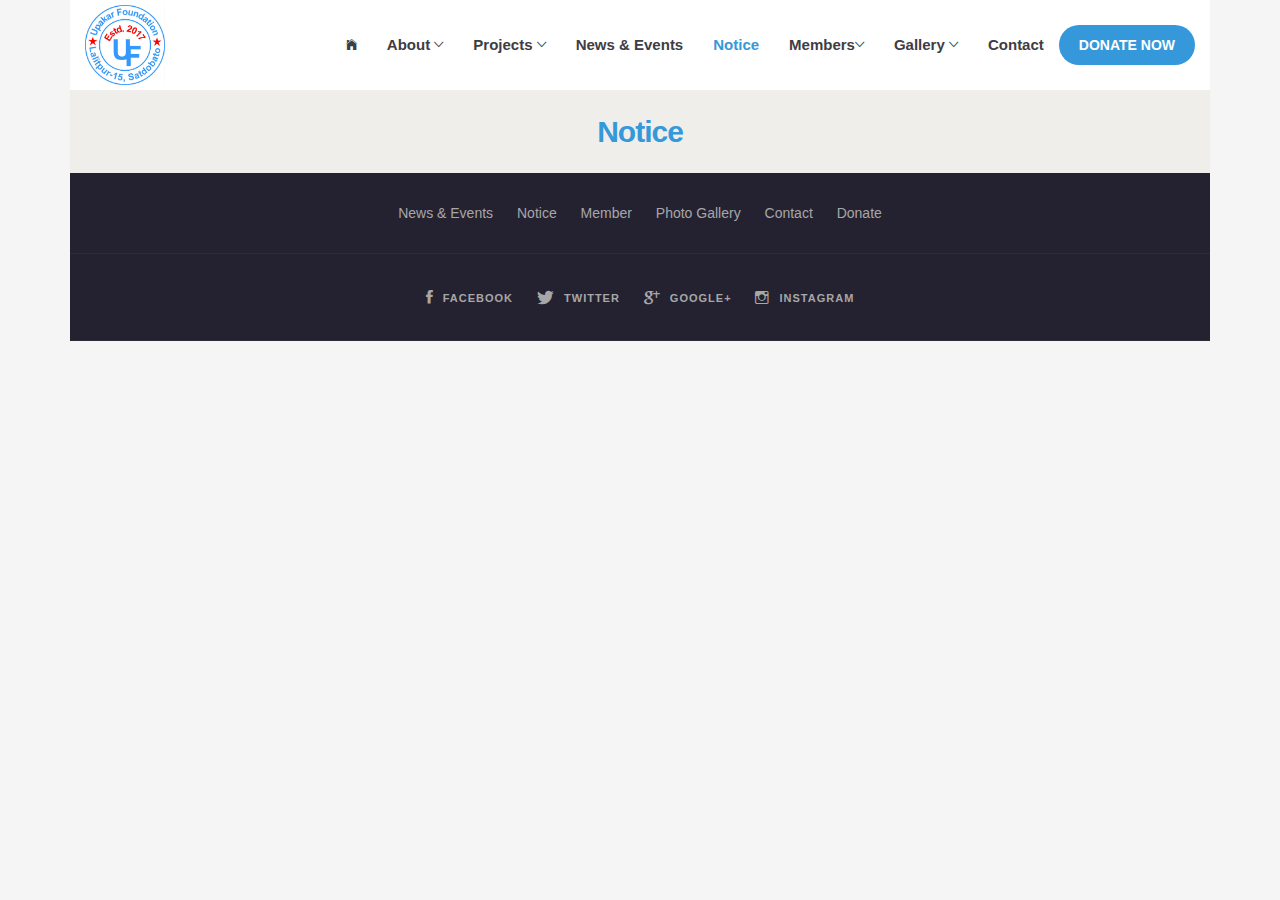
<file: Foundations Website/notice.html>
<!DOCTYPE html>
<html lang="en">
    <head>
       
        <title>Upakar Foundation Nepal</title>
        <link rel="stylesheet" href="css/bootstrap.min.css">
        <link rel="stylesheet" href="css/font-awesome.min.css">
        <link rel="stylesheet" href="css/ionicons.min.css">
        <link rel="stylesheet" href="css/ita-templates.css">
        <link rel="shortcut icon" type="img/jpg" href="img/logo1.jpg">
        <!-- <link href="https://fonts.googleapis.com/css?family=Quicksand:300,400,700|Roboto:100,300,400,500,700,900" rel="stylesheet"> -->
        
    </head>
    <body class="container">
        <nav class="navbar navbar-default navbar-static-top ita-nav">
            <div class="">
                <div class="navbar-header">
                    <button type="button" class="navbar-toggle collapsed" data-toggle="collapse" data-target="#navbar" aria-expanded="false" aria-controls="navbar">
                    <span class="sr-only">Toggle navigation</span>
                    <span class="icon-bar"></span>
                    <span class="icon-bar"></span>
                    <span class="icon-bar"></span>
                    </button>
                    <a class="navbar-brand" href="index.html">
                        <img src="img/logo1.jpg" alt="index.html">
                    </a>
                </div>
                <div id="navbar" class="navbar-collapse collapse">
                    <ul class="nav navbar-nav navbar-right">
                        <li><a href="index.html"><i class="ion-ios-home"></i></a></li>
                        <li class="dropdown">
                            <a href="#" >About <span class="ion-ios-arrow-down"></span></a>
                            <ul class="dropdown-menu">
                                <li><a href="about.html">Introduction</a></li>
                                <!-- <li><a href="general.html">Our History</a></li> -->
                            </ul>
                        </li>
                        <li class="dropdown">
                            <a href="#" >Projects <span class="ion-ios-arrow-down"></span></a>
                            <ul class="dropdown-menu">
                                <li><a href="project.html">Upcoming Projects</a></li>
                                <li><a href="project.html">Ongoing Projects</a></li>
                                <li><a href="project.html">Completed Projects</a></li>
                            </ul>
                        </li>
                        <li><a href="news.html">News & Events</a></li>
                        <li class="active"><a href="notice.html">Notice</a></li>
                        <li class="dropdown">
                            <a href="#">Members<span class="ion-ios-arrow-down"></span></a>
                            <ul class="dropdown-menu">
                                <li><a href="member.html">Members Detail</a></li>
                                <li><a href="memberform.html">Membership Form</a></li>
                            </ul>
                        </li>
                        <li class="dropdown">
                            <a href="#" >Gallery <span class="ion-ios-arrow-down"></span></a>
                            <ul class="dropdown-menu">
                                <li><a href="album.html">Photo Gallery</a></li>
                               
                            </ul>
                        </li>
                       
                        <li><a href="contact.html">Contact</a></li>
                        <li class="nav-btn"><a href="donate.html">DONATE NOW</a></li>
                    </ul>
                    </div><!--/.nav-collapse -->
                </div>
            </nav>
            <section class="bgGrey sect-header text-wrap">
                <div class="row">
                    <div class="col-xs-12">
                        <h1 class="colorBlue"> Notice</h1>
                        
                        
                    </div>
                </div>
            </section>
            
                        <footer>
                            <div class="row text-center">
                                <div class="col-xs-12 footer-inner">
                                    <ul class="list-unstyled inline-list">
                                        <li><a href="news.html">News & Events</a></li>
                                        <li><a href="notice.html">Notice</a></li>
                                         <li><a href="member.html">Member</a></li>
                                        <li><a href="album.html">Photo Gallery</a></li>
                                        
                                        <li><a href="contact.html">Contact</a></li>
                                        <li><a href="donate.html">Donate</a></li>
                                    </ul>
                                </div>
                                <div class="col-xs-12 footer-inner">
                                    <ul class="social-list inline-list">
                                        <li>
                                            <a href="#" title=""> <i class="ion-social-facebook"></i> FACEBOOK </a>
                                        </li>
                                        <li>
                                            <a href="#" title=""> <i class="ion-social-twitter"></i> TWITTER </a>
                                        </li>
                                        <li>
                                            <a href="#" title=""> <i class="ion-social-googleplus"></i> GOOGLE+ </a>
                                        </li>
                                        
                                        <li>
                                            <a href="#" title=""> <i class="ion-social-instagram-outline"></i> INSTAGRAM</a>
                                        </li>
                                    </ul>
                                </div>
                                
                            </div>
                        </footer>
                        <script src="js/jquery-3.1.0.min.js"></script>
                        <script src="js/bootstrap.min.js"></script>
                        <script src="js/ita-template.js"></script>
                    </body>
                </html>
</file>
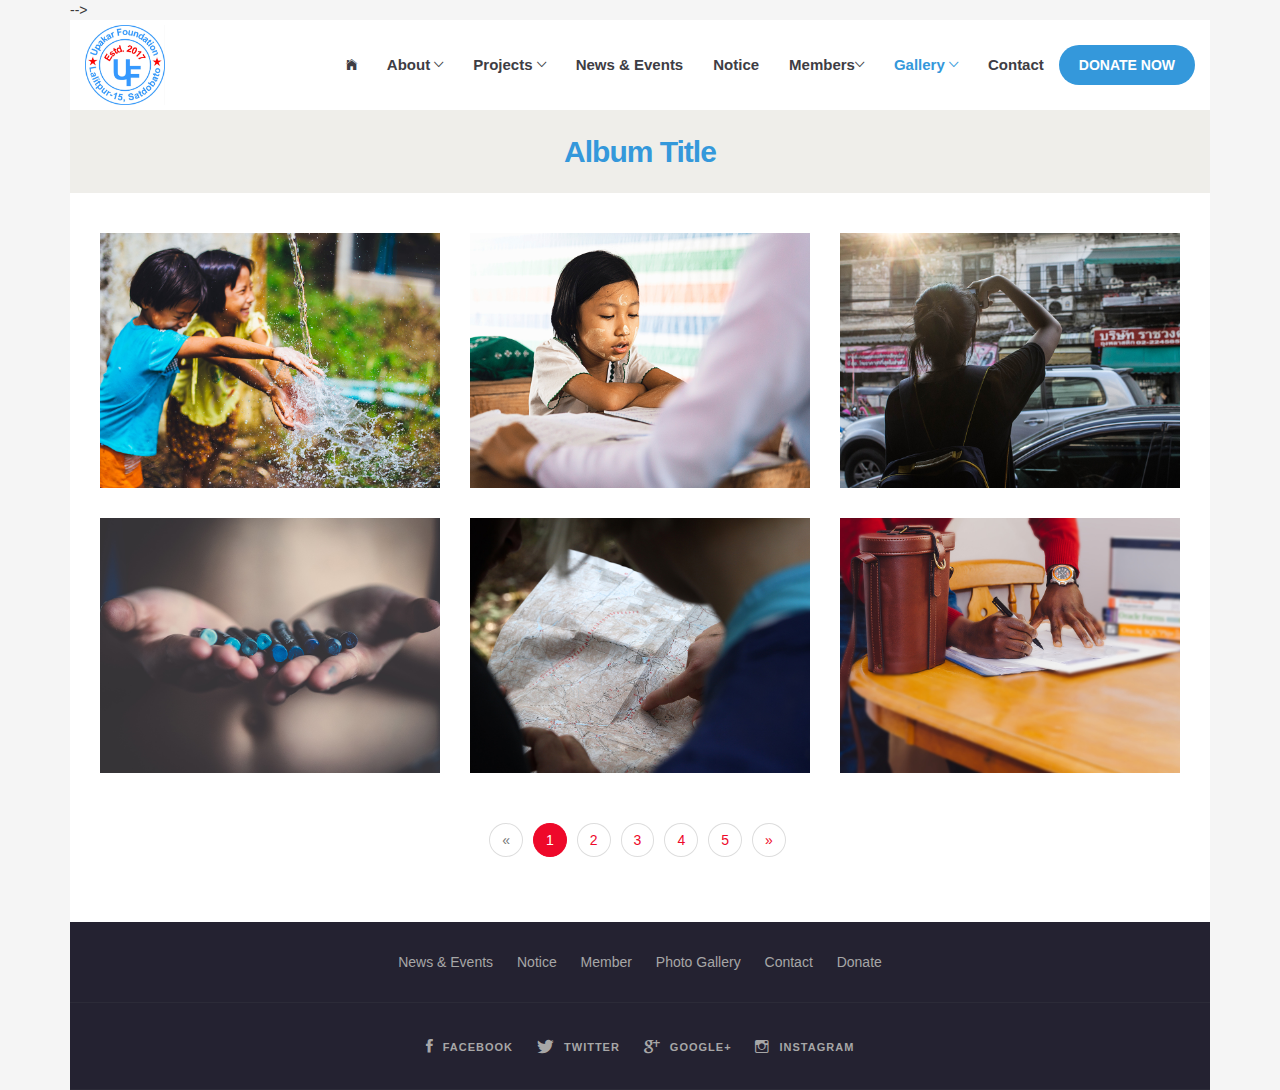
<file: Foundations Website/photo.html>
<!DOCTYPE html>
<html lang="en">
    <head>
        <meta charset="utf-8">
        <title>Upakar Foundation Nepal</title>
        <meta name="description" content="">
        <meta name="keywords" content="">
        <meta name="viewport" content="width=device-width, initial-scale=1">
        <link rel="stylesheet" href="css/bootstrap.min.css">
        <link rel="stylesheet" href="css/font-awesome.min.css">
        <link rel="stylesheet" href="css/ionicons.min.css">
        <link rel="stylesheet" href="css/ita-templates.css">
        <link rel="shortcut icon" type="img/jpg" href="img/logo1.jpg">
        <!-- <link rel="stylesheet"  href="css/lightGallery.css"/> --> -->
        <!-- <link href="https://fonts.googleapis.com/css?family=Quicksand:300,400,700|Roboto:100,300,400,500,700,900" rel="stylesheet"> -->
       
        
    </head>
    <body class="container">
        <nav class="navbar navbar-default navbar-static-top ita-nav">
            <div class="">
                <div class="navbar-header">
                    <button type="button" class="navbar-toggle collapsed" data-toggle="collapse" data-target="#navbar" aria-expanded="false" aria-controls="navbar">
                    <span class="sr-only">Toggle navigation</span>
                    <span class="icon-bar"></span>
                    <span class="icon-bar"></span>
                    <span class="icon-bar"></span>
                    </button>
                    <a class="navbar-brand" href="index.html">
                        <img src="img/logo1.jpg" alt="index.html">
                    </a>
                </div>
                <div id="navbar" class="navbar-collapse collapse">
                    <ul class="nav navbar-nav navbar-right">
                        <li><a href="index.html"><i class="ion-ios-home"></i></a></li>
                        <li class="dropdown">
                            <a href="#">About <span class="ion-ios-arrow-down"></span></a>
                            <ul class="dropdown-menu">
                                <li><a href="about.html">Introduction</a></li>
                            
                            </ul>
                        </li>
                        <li class="dropdown">
                            <a href="#">Projects <span class="ion-ios-arrow-down"></span></a>
                            <ul class="dropdown-menu">
                                <li><a href="project.html">Upcoming Projects</a></li>
                                <li><a href="project.html">Ongoing Projects</a></li>
                                <li><a href="project.html">Completed Projects</a></li>
                            </ul>
                        </li>
                        <li><a href="news.html">News & Events</a></li>
                        <li><a href="notice.html">Notice</a></li>
                        <li class="dropdown">
                            <a href="#">Members<span class="ion-ios-arrow-down"></span></a>
                            <ul class="dropdown-menu">
                                <li><a href="member.html">Members Detail</a></li>
                                <li><a href="memberform.html">Membership Form</a></li>
                            </ul>
                        </li>
                        <li class="dropdown active">
                            <a href="#">Gallery <span class="ion-ios-arrow-down"></span></a>
                            <ul class="dropdown-menu">
                                <li><a href="album.html">Photo Gallery</a></li>
                                
                            </ul>
                        </li>
                       
                        <li><a href="contact.html">Contact</a></li>
                        <li class="nav-btn"><a href="donate.html">DONATE NOW</a></li>
                    </ul>
                    </div><!--/.nav-collapse -->
                </div>
            </nav>
            <section class="bgGrey sect-header text-wrap">
                <div class="row">
                    <div class="col-xs-12">
                        <h1 class="colorBlue"> Album Title</h1>
                    
                    </div>
                </div>
            </section>
            <section class="bgWhite sect-pad-top sect-pad-bottom text-wrap">
                <div class="row">
                    <div class="col-xs-12">
                        <div id="lightGallery" class="row">
                        <div data-src="img/p1.jpg" class="col-sm-6 col-md-4 mgbottom30">
                            <a href="#">
                                <img src="img/p1.jpg" class="img-responsive" alt="#">
                            </a>
                        </div>
                        <div data-src="img/p2.jpg" class="col-sm-6 col-md-4 mgbottom30">
                            <a href="#">
                                <img src="img/p2.jpg" class="img-responsive" alt="#">
                            </a>
                        </div>
                        <div data-src="img/p5.jpg" class="col-sm-6 col-md-4 mgbottom30">
                            <a href="#">
                                <img src="img/p5.jpg" class="img-responsive" alt="#">
                            </a>
                        </div>
                        <div data-src="img/p6.jpg" class="col-sm-6 col-md-4 mgbottom30">
                            <a href="#">
                                <img src="img/p6.jpg" class="img-responsive" alt="#">
                            </a>
                        </div>
                        <div data-src="img/p4.jpg" class="col-sm-6 col-md-4 mgbottom30">
                            <a href="#">
                                <img src="img/p4.jpg" class="img-responsive" alt="#">
                            </a>
                        </div>
                        <div data-src="img/p3.jpg" class="col-sm-6 col-md-4 mgbottom30">
                            <a href="#">
                                <img src="img/p3.jpg" class="img-responsive" alt="#">
                            </a>
                        </div>
                </div>

                    </div>
                    <div class="col-xs-12 text-center">
                        <ul class="pagination">
                            <li class="disabled"><a href="#">«</a></li>
                            <li class="active"><a href="#">1 <span class="sr-only">(current)</span></a></li>
                            <li><a href="#">2</a></li>
                            <li><a href="#">3</a></li>
                            <li><a href="#">4</a></li>
                            <li><a href="#">5</a></li>
                            <li><a href="#">»</a></li>
                        </ul>
                    </div>
                </div>
            </section>
            <footer>
                <div class="row text-center">
                    <div class="col-xs-12 footer-inner">
                        <ul class="list-unstyled inline-list">
                            <li><a href="news.html">News & Events</a></li>
                            <li><a href="notice.html">Notice</a></li>
                             <li><a href="member.html">Member</a></li>
                            <li><a href="album.html">Photo Gallery</a></li>
                           
                            <li><a href="contact.html">Contact</a></li>
                            <li><a href="donate.html">Donate</a></li>
                        </ul>
                    </div>
                    <div class="col-xs-12 footer-inner">
                        <ul class="social-list inline-list">
                            <li>
                                <a href="#" title=""> <i class="ion-social-facebook"></i> FACEBOOK </a>
                            </li>
                            <li>
                                <a href="#" title=""> <i class="ion-social-twitter"></i> TWITTER </a>
                            </li>
                            <li>
                                <a href="#" title=""> <i class="ion-social-googleplus"></i> GOOGLE+ </a>
                            </li>
                           
                            <li>
                                <a href="#" title=""> <i class="ion-social-instagram-outline"></i> INSTAGRAM</a>
                            </li>
                        </ul>
                    </div>
                    
                </div>
            </footer>
            <script src="js/jquery-3.1.0.min.js"></script>
            <script src="js/bootstrap.min.js"></script>
            <script src="js/ita-template.js"></script>
            <script type="text/javascript" src="js/lightGallery.js"></script>
            <script type="text/javascript">
            $(document).ready(function() {
            $("#lightGallery").lightGallery();
            });
            </script>
        </body>
    </html>
</file>
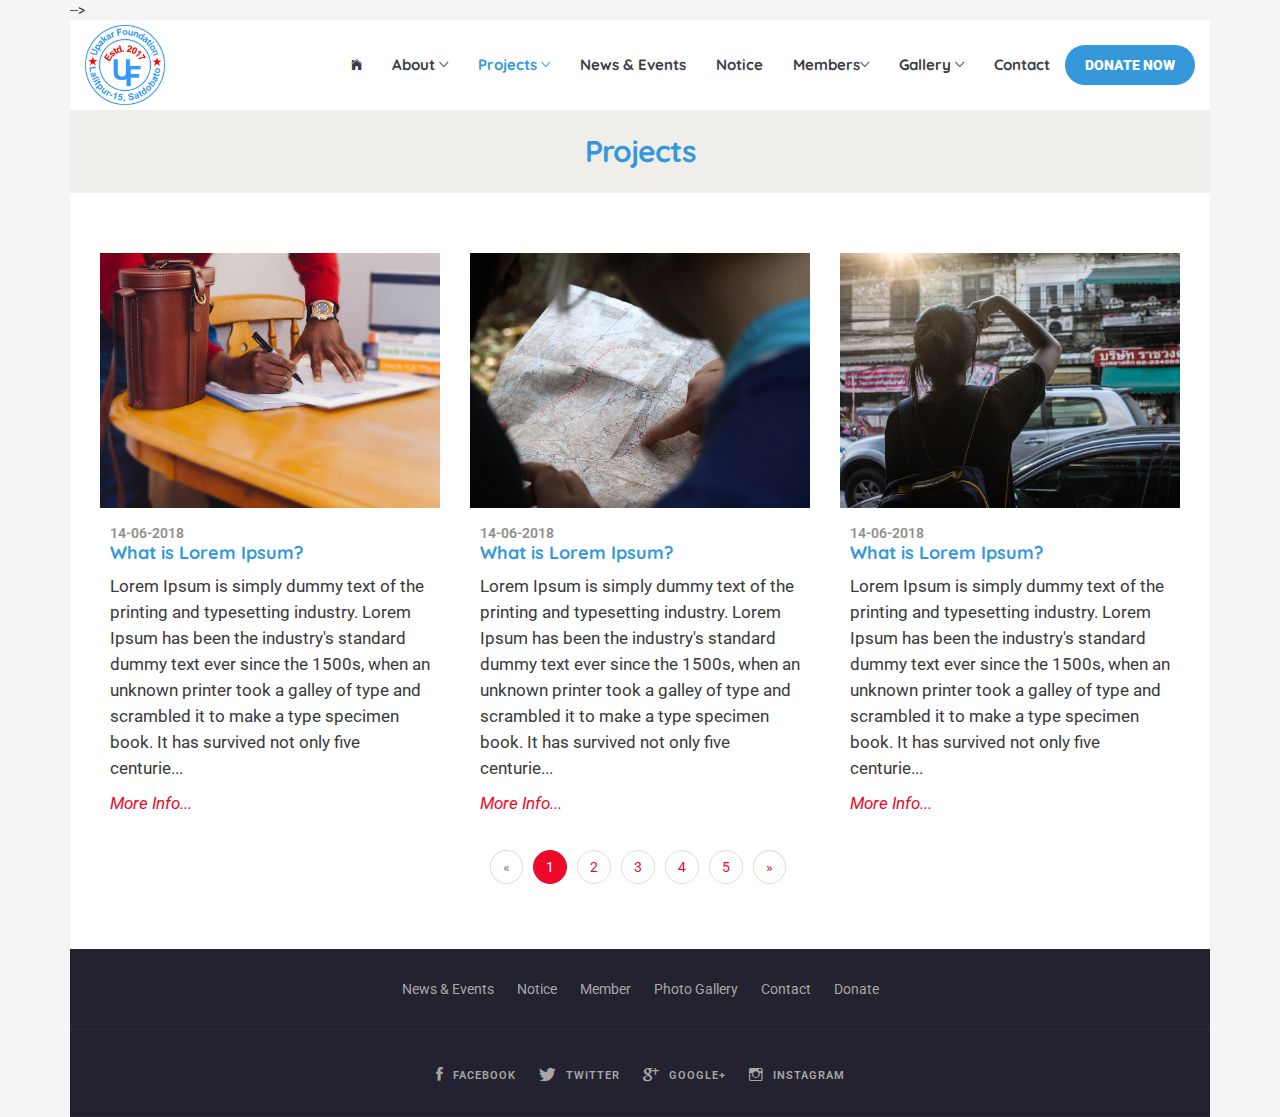
<file: Foundations Website/project.html>
<!DOCTYPE html>
<html lang="en">
    <head>
        <meta charset="utf-8">
        <title>Upakar Foundation Nepal</title>
        <meta name="description" content="">
        <meta name="keywords" content="">
        <meta name="viewport" content="width=device-width, initial-scale=1">
        <link rel="stylesheet" href="css/bootstrap.min.css">
        <link rel="stylesheet" href="css/font-awesome.min.css">
        <link rel="stylesheet" href="css/ionicons.min.css">
        <link rel="stylesheet" href="css/ita-templates.css">
        <link rel="shortcut icon" type="image/gif" href="img/logo1.jpg">
        <link href="https://fonts.googleapis.com/css?family=Quicksand:300,400,700|Roboto:100,300,400,500,700,900" rel="stylesheet">-->
    
    </head>
    <body class="container">
        <nav class="navbar navbar-default navbar-static-top ita-nav">
            <div class="">
                <div class="navbar-header">
                    <button type="button" class="navbar-toggle collapsed" data-toggle="collapse" data-target="#navbar" aria-expanded="false" aria-controls="navbar">
                    <span class="sr-only">Toggle navigation</span>
                    <span class="icon-bar"></span>
                    <span class="icon-bar"></span>
                    <span class="icon-bar"></span>
                    </button>
                    <a class="navbar-brand" href="index.html">
                        <img src="img/logo1.jpg" alt="#">
                    </a>
                </div>
                <div id="navbar" class="navbar-collapse collapse">
                    <ul class="nav navbar-nav navbar-right">
                        <li><a href="index.html"><i class="ion-ios-home"></i></a></li>
                        <li class="dropdown">
                            <a href="#" class="dropdown-toggle" data-toggle="dropdown" role="button" aria-haspopup="true" aria-expanded="false">About <span class="ion-ios-arrow-down"></span></a>
                            <ul class="dropdown-menu">
                                <li><a href="about.html">Introduction</a></li>
                                <!-- <li><a href="general.html">Our History</a></li> -->
                            </ul>
                        </li>
                        <li class="dropdown active">
                            <a href="#">Projects <span class="ion-ios-arrow-down"></span></a>
                            <ul class="dropdown-menu">
                                <li><a href="project.html">Upcoming Projects</a></li>
                                <li><a href="project.html">Ongoing Projects</a></li>
                                <li><a href="project.html">Completed Projects</a></li>
                            </ul>
                        </li>
                        <li><a href="news.html">News & Events</a></li>
                        <li><a href="notice.html">Notice</a></li>
                        <li class="dropdown">
                            <a href="#">Members<span class="ion-ios-arrow-down"></span></a>
                            <ul class="dropdown-menu">
                                <li><a href="member.html">Members Detail</a></li>
                                <li><a href="memberform.html">Membership Form</a></li>
                            </ul>
                        </li>
                        <li class="dropdown">
                            <a href="#">Gallery <span class="ion-ios-arrow-down"></span></a>
                            <ul class="dropdown-menu">
                                <li><a href="album.html">Photo Gallery</a></li>
                                
                            </ul>
                        </li>
                        
                        <li><a href="contact.html">Contact</a></li>
                        <li class="nav-btn"><a href="donate.html">DONATE NOW</a></li>
                    </ul>
                    </div><!--/.nav-collapse -->
                </div>
            </nav>
            <section class="bgGrey sect-header text-wrap">
                <div class="row">
                    <div class="col-xs-12">
                        <h1 class="colorBlue"> Projects</h1>
                        
                    </div>
                </div>
            </section>
            <section class="bgWhite sect-pad-top sect-pad-bottom text-wrap">
                <div class="row">
                    <div class="col-xs-12">
                    <div class="row">
                        <div class="col-sm-4 mgtop20">
                            <img src="img/p3.jpg" alt="#" class="img-responsive">
                            <div class="news-caption">
                            <span class="date">14-06-2018</span>
                                <h4 class="colorBlue">What is Lorem Ipsum?</h4>
                                <p>Lorem Ipsum is simply dummy text of the printing and typesetting industry. Lorem Ipsum has been the industry's standard dummy text ever since the 1500s, when an unknown printer took a galley of type and scrambled it to make a type specimen book. It has survived not only five centurie...</p>
                                <a href="#" title="" class="link">More Info...</a>
                            </div>
                        </div>
                        <div class="col-sm-4 mgtop20">
                            <img src="img/p4.jpg" alt="#" class="img-responsive">
                            <div class="news-caption">
                            <span class="date">14-06-2018</span>
                                <h4 class="colorBlue">What is Lorem Ipsum?</h4>
                                <p>Lorem Ipsum is simply dummy text of the printing and typesetting industry. Lorem Ipsum has been the industry's standard dummy text ever since the 1500s, when an unknown printer took a galley of type and scrambled it to make a type specimen book. It has survived not only five centurie...</p>
                                <a href="#" title="" class="link">More Info...</a>
                            </div>
                        </div>
                        <div class="col-sm-4 mgtop20">
                            <img src="img/p5.jpg" alt="#" class="img-responsive">
                            <div class="news-caption">
                            <span class="date">14-06-2018</span>
                                <h4 class="colorBlue">What is Lorem Ipsum?</h4>
                                <p>Lorem Ipsum is simply dummy text of the printing and typesetting industry. Lorem Ipsum has been the industry's standard dummy text ever since the 1500s, when an unknown printer took a galley of type and scrambled it to make a type specimen book. It has survived not only five centurie...</p>
                                <a href="#" title="" class="link">More Info...</a>
                            </div>
                        </div>
                    </div>
                    </div>
                    <div class="col-xs-12 text-center">
                        <ul class="pagination">
                            <li class="disabled"><a href="#">«</a></li>
                            <li class="active"><a href="#">1 <span class="sr-only">(current)</span></a></li>
                            <li><a href="#">2</a></li>
                            <li><a href="#">3</a></li>
                            <li><a href="#">4</a></li>
                            <li><a href="#">5</a></li>
                            <li><a href="#">»</a></li>
                        </ul>
                    </div>
                </div>
            </section>
            <footer>
                <div class="row text-center">
                    <div class="col-xs-12 footer-inner">
                        <ul class="list-unstyled inline-list">
                            <li><a href="news.html">News & Events</a></li>
                            <li><a href="notice.html">Notice</a></li>
                             <li><a href="member.html">Member</a></li>
                            <li><a href="album.html">Photo Gallery</a></li>
                            
                            
                            <li><a href="contact.html">Contact</a></li>
                            <li><a href="donate.html">Donate</a></li>
                        </ul>
                    </div>
                    <div class="col-xs-12 footer-inner">
                        <ul class="social-list inline-list">
                            <li>
                                <a href="#" title=""> <i class="ion-social-facebook"></i> FACEBOOK </a>
                            </li>
                            <li>
                                <a href="#" title=""> <i class="ion-social-twitter"></i> TWITTER </a>
                            </li>
                            <li>
                                <a href="#" title=""> <i class="ion-social-googleplus"></i> GOOGLE+ </a>
                            </li>
                           
                            <li>
                                <a href="#" title=""> <i class="ion-social-instagram-outline"></i> INSTAGRAM</a>
                            </li>
                        </ul>
                    </div>
                    
                </div>
            </footer>
            <script src="js/jquery-3.1.0.min.js"></script>
            <script src="js/bootstrap.min.js"></script>
            <script src="js/ita-template.js"></script>
        </body>
    </html>
</file>
<file: Foundations Website/css/ita-templates.css>
/*********** general ***********/
a:hover, a:focus {
    text-decoration: none;
}
a {
    color: #ee092a;
}
p {
    font-size: 17px;
    line-height: 26px;
}
h1, h2, h3, h4 {
    margin-top: 0px;
    font-family: 'Quicksand', sans-serif;
    font-weight: 700;
}

.img-pos {
    background-position: 50% 25% ;
    background-size: cover;
}
body {
    color: #393939;
    font-family: 'Roboto', sans-serif;
    overflow-x: hidden;
    background-color: #f5f5f5;
    font-weight: 400;
}
.colorRed {
    color: #ee092a;
}


.colorBlue {
    color: #3498DB;
}
.colorWhite {
    color: #fff;
}
.btn-trans:hover, .btn-trans:focus {
    background-color: #ee092a;
    border-color: #ee092a;
    color: #fff;
}
.btn-trans {
    border: 1px solid #ee092a;
    background: transparent;
    color: #ee092a;
    font-weight: 700;
    border-radius: 24px;
}
.btn-danger {
    background-color: #3498DB;
    border-color: #3498DB;
    border-radius: 24px;
}
.btn-danger:hover, .btn-danger:focus {
    background-color:#ee092a;
    border-color: #ee092a;
}
.btn-link {
    color: #ee092a;
}
.btn-link:hover, .btn-link:focus {
    color: #209b53;
    text-decoration: none;
}
.btn-big {
    padding: 12px 26px;
}
.link {
    font-size: 17px;
    font-weight: normal;
    font-style: italic;
    text-decoration: none;
    color: #ee092a;
}
.link:hover, .link:focus {
    text-decoration: none;
    color: #209b53;
}
.bgGrey {
    background-color: #efeeea ;
}
.bgWhite {
    background-color: #fff;
}

/*********** spacing css ***********/
.mgtop0 {
    margin-top: 0px ;
}
.mgbottom0 {
    margin-bottom: 0px ;
}
.mgtop5 {
    margin-top: 5px;
}
.mgbottom5 {
    margin-bottom: 5px;
}
.mgtop10 {
    margin-top: 10px;
}
.mgbottom10 {
    margin-bottom: 10px;
}
.mgtop15 {
    margin-top: 15px;
}
.mgbottom15 {
    margin-bottom: 15px;
}
.mgtop20 {
    margin-top: 20px;
}
.mgbottom20 {
    margin-bottom: 20px;
}
.mgtop30 {
    margin-top: 30px;
}
.mgbottom30 {
    margin-bottom: 30px;
}
.mgtop50 {
    margin-top: 50px;
}
.mgbottom50 {
    margin-bottom: 50px;
}
.sect-pad-top {
    padding-top: 40px;
}
.sect-pad-bottom {
    padding-bottom: 40px;
}

/*********** navigation ***********/
.ita-nav {
    font-family: 'Quicksand', sans-serif;
    border: none;
    margin-bottom: 0px;
    min-height: 90px;
    background: #fff;    /*box-shadow: 0px 1px 1px rgba(0,0,0,0.1);*/
}
.ita-nav .navbar-brand {
    padding: 5px 15px;
}
.ita-nav .navbar-brand img {
    height: 80px;
    width: auto;
}
.ita-nav .navbar-nav>li>a {
    color: #3e3d44;
    -webkit-transition: all .2s linear;
    transition: all .2s linear;
    font-size: 15px;
    font-weight: 700;
}
.ita-nav .navbar-nav>li>a:focus, .ita-nav .navbar-nav>li>a:hover, .ita-nav .navbar-nav>.active>a, .ita-nav .navbar-nav>.active>a:focus, .ita-nav .navbar-nav>.active>a:hover {
    color: #3498DB;;
    background-color: transparent;
}
.ita-nav .navbar-nav>li>.dropdown-menu {
    background-color: #209b53;
    padding: 0;
    min-width: 245px;
    border: none;
}
.ita-nav .navbar-nav li .dropdown-menu>li {
    position: relative;
}
.ita-nav .navbar-nav li .dropdown-menu>li:after {
    position: absolute;
    bottom: 0;
    left: 15px;
    right: 15px;
    height: 1px;
    background-color: #1d8849;
    content: "";
}
.ita-nav .navbar-nav li .dropdown-menu>li:last-child:after {
    background-color: transparent;
}
.ita-nav .navbar-nav li .dropdown-menu>li>a {
    color: rgba(255, 255, 255, 0.75);
    font-weight: 600;
    padding: 13px 15px;
    background-color: transparent;
}
.ita-nav .navbar-nav li .dropdown-menu>li a:before {
    font-family: 'ionicons';
    font-size: 18px;
    content: '\f10b';
    position: absolute;
    right: 20px;
    top: 50%;
    transform: translateY(-50%);
    color: inherit;
}
.ita-nav .navbar-nav li .dropdown-menu>li a:hover, .ita-nav .navbar-nav li .dropdown-menu>li a:focus {
    color: rgba(255, 255, 255, 1);
}
.nav-btn a {
    color: #fff !important;/*!important is included to avoid specificity issues.*/
    background-color:#3498DB;
    padding: 10px 20px !important;
    border-radius: 24px;
    font-family: 'Roboto', sans-serif;
    font-weight: 900 !important;
    font-size: 14px !important
}
.nav-btn a:hover, .nav-btn a:focus {
    color: #fff !important;
    background-color: #ee092a !important;
}

/*********** banner ***********/
.banner-wrap {
    position: relative;
}
.ita-slider {
    opacity: 1;
    color: #fff;
}
.ita-caption {
    z-index: 1000;
    margin: 0 auto;
    padding: 15px;
    max-width: 600px;
    position: absolute;
    top: 50%;
    left: 15%;
    right: 15%;
    transform: translateY(-50%);
    transform: translateY(-50%);
    text-align: center;
}
.ita-caption h1 {
    z-index: 10;
    font-weight: 500;
    color: #fff;
}
.ita-caption .logo-title {
    font-weight: 700;
}
.ita-caption p {
    font-size: 19px;
    line-height: 26px;
}
.overlay {
    background-color: rgba(0, 0, 0, .4);
    position: absolute;
    left: 0;
    right: 0;
    bottom: 0;
    top: 0;
}
.welcome-wrap h2 {
    font-size: 42px;
    line-height: 1.2;
    letter-spacing: -1px;
    margin-bottom: 15px;
}
.welcome-wrap p {
    font-size: 18px;
    line-height: 29px;
    font-weight: 400;
}
.notice-wrap {
    background-color: #ffffff;
}
.notice-title {
    background-color: #342d61;
    text-align: center;
    padding: 26px 10px;
}
.notice-title h3 {
    color: #fff;
    margin-bottom: 0px;
}
.notice-list {
    position: relative;
    padding: 20px;
}
.notice-list:after {
    bottom: 100%;
    left: 50%;
    border: solid transparent;
    content: " ";
    height: 0;
    width: 0;
    position: absolute;
    pointer-events: none;
    border-color: rgba(255, 255, 255, 0);
    border-bottom-color: #ffffff;
    border-width: 14px;
    margin-left: -14px;
}
.notice-list ul li {
    border-bottom: 1px solid #e8e8e8;
    margin-bottom: 20px;
    width: 100%;
    padding-bottom: 20px;
}
.notice-list ul li .date, .news-caption .date {
    color: #8f8e8c;
    font-weight: 600;
}
.notice-list ul li .h4 {
    line-height: 24px;
    margin-bottom: 0px;
    margin-top: 13px;
}
.notice-list ul li .h4 a {
    color: #4e4e4e;
}
.notice-list ul li .h4 a:hover, .notice-list ul li .h4 a:focus {
    color: #ee092a;
}
.project-row {
    position: relative;
}
.project-row a {
    color: inherit;
}
.project-wrap {
    position: relative;
}
.img-left, .img-right {
    position: relative;
}
.news-wrap {
    padding-left: 30px;
    padding-right: 30px;
}
.news-caption {
    padding: 15px 10px;
}
.donate-wrap {
    position: relative;
    color: #fff;
}
.donate-wrap h3 {
    font-size: 50px;
    line-height: 60px;
    color: #fff;
}
.donate-wrap p {
    font-size: 20px;
    line-height: 30px;
    margin-bottom: 20px;
    font-weight: 400;
}
.partner-carousel img {
    max-width: 90px;
    height: auto;
    margin: 0 auto;
}
/*********** footer ***********/
footer {
    background-color: #242231;
    color: #a0a0a0;
    overflow: hidden;
}
footer a {
    color: #a7a7a7;
}
footer a:hover, footer a:focus {
    color: #ee092a;
}
.footer-inner {
    padding: 30px 15px 20px 15px;
    border-bottom: 1px solid #2c2b38;
}
.inline-list {
    margin-bottom: 0px;
}
.inline-list li {
    display: inline-block;
    margin-right: 20px;
    margin-bottom: 10px;
}
.inline-list li:last-child {
    margin-right: 0px;
}
.social-list {
    padding-left: 0px;
}

/*.social-list li a:hover, .social-list li a:focus {
    border-color: #d43535;

    background-color: #d43535;
    color: #fff !important;
}*/
.social-list li a i {
    font-size: 18px;
    margin-right: 5px;
    position: relative;
    top: 2px;
}
.social-list li a {
    font-weight: 600;
    letter-spacing: 1px;
    font-size: 11px;
}

/*********** contact ***********/
.sect-header {
    padding: 25px 0;
    text-align: center;
}
.sect-header h1 {
    font-size: 30px;
    letter-spacing: -1px;
    margin-bottom: 0px;
}
.breadcrumb {
    background-color: transparent;
    font-size: 15px;
    margin-top: 5px;
    margin-bottom: 0px;
    padding: 8px 5px;
}
.breadcrumb li a {
    font-weight: 500;
}
.breadcrumb>li+li:before {
    font-family: ionicons;
    content: '\f3d3';
}
.breadcrumb>.active {
    color: #8c8c8c;
    font-weight: 300;
}
.sub-title {
    line-height: 30px;
}
.text-wrap {
    padding-left: 30px;
    padding-right: 30px;
}
.address-list {
    font-size: 18px;
    line-height: 25px;
    position: relative;
    padding-left: 26px;
    margin-bottom: 6px;
}
.address-list:before {
    font-family: 'ionicons';
    font-size: 18px;
    position: absolute;
    left: 0;
    top: 0;
}
.marker:before {
    content: '\f456';
}
.email:before {
    content: '\f132';
}
.phone:before {
    content: '\f4b8';
}
/*.contact-form .form-control {*/
    /*border-radius: 0px;*/
}
/*.contact-form input.form-control {*/
    /*height: 56px;*/
}
#map {
    height: 350px;
}
.pagination>li>a, .pagination>li>span {
    border-radius: 50% !important;
    margin: 0 5px;
}
.pagination>.active>a, .pagination>.active>a:focus, .pagination>.active>a:hover, .pagination>.active>span, .pagination>.active>span:focus, .pagination>.active>span:hover {
    background-color: #ee092a;
    border-color: #ee092a;
}
.pagination>li>a, .pagination>li>span {
    color: #ee092a;
}
.album-wrap {
    position: relative;
    overflow: hidden;
    background: #342d61;
    text-align: center;
    cursor: pointer;
    margin-bottom: 20px;
}
.album-wrap img {
    position: relative;
    display: block;
    min-height: 100%;
    max-width: 100%;
    opacity: 0.8;
}
.album-wrap figcaption {
    padding: 2em;
    color: #fff;
    -webkit-backface-visibility: hidden;
    backface-visibility: hidden;
}
.album-wrap figcaption::before, .album-wrap figcaption::after {
    pointer-events: none;
}
.album-wrap figcaption, .album-wrap figcaption > a {
    position: absolute;
    top: 0;
    left: 0;
    width: 100%;
    height: 100%;
}

/* Anchor will cover the whole item by default */

/* For some effects it will show as a button */
.album-wrap figcaption > a {
    z-index: 1000;
    text-indent: 200%;
    white-space: nowrap;
    font-size: 0;
    opacity: 0;
}
.album-wrap h2 {
    margin: 0;
    background: rgba(255, 255, 255, 0.9);
    color: #342d61;
    font-size: 20px;
    display: inline-block;
    padding: 10px;
    position: absolute;
    top: 50%;
    left: 50%;
    transform: translateX(-50%) translateY(-50%);
}
.album-wrap img {
    opacity: 0.95;
    -webkit-transition: opacity 0.35s, -webkit-transform 0.35s;
    transition: opacity 0.35s, transform 0.35s;
    -webkit-transform: scale3d(1.05, 1.05, 1);
    transform: scale3d(1.05, 1.05, 1);
}
.album-wrap figcaption::before {
    position: absolute;
    top: -40px;
    left: 0;
    width: 100%;
    height: 100%;
    background: rgba(255, 255, 255, 0.5);
    content: '';
    -webkit-transition: -webkit-transform 0.6s;
    transition: transform 0.6s;
    -webkit-transform: scale3d(1.9, 1.4, 1) rotate3d(0, 0, 1, 45deg) translate3d(0, -100%, 0);
    transform: scale3d(1.9, 1.4, 1) rotate3d(0, 0, 1, 45deg) translate3d(0, -100%, 0);
}
.album-wrap:hover img {
    opacity: 0.6;
    -webkit-transform: scale3d(1, 1, 1);
    transform: scale3d(1, 1, 1);
}
.album-wrap:hover figcaption::before {
    -webkit-transform: scale3d(1.9, 1.4, 1) rotate3d(0, 0, 1, 45deg) translate3d(0, 100%, 0);
    transform: scale3d(1.9, 1.4, 1) rotate3d(0, 0, 1, 45deg) translate3d(0, 100%, 0);
    top: 0;
    left: -45px;
}
.notice-inner-list {
    font-family: 'Quicksand', sans-serif;
}
.notice-inner-list li {
    border-bottom: 1px solid rgb(234, 234, 234);
    padding: 30px 0;
}
.notice-inner-list li .date-inner {
        display: table-cell;
    vertical-align: middle;
    color: rgb(85, 85, 86);
}
.notice-inner-list li .date-inner .day {
    font-size: 70px;
    line-height: 70px;
    font-weight: 700;
    letter-spacing: -7px;
    display: inline-block;
}
.notice-inner-list li .date-inner .year {
    display: inline-block;
    font-size: 19px;
    vertical-align: top;
    padding-top: 5px;
}
.notice-inner-list li .date-inner .year span {
    display: block;
}
.notice-inner-list li .date-inner .year .yr {
    font-weight: 700;
}
.content-wrap a {
    color: inherit;
}
.about-img {
    padding: 10px 20px 10px 0px;
}
/*********** media queries ***********/
/**/@media (min-width:1500px) {
    .container {
        width: 1370px;
    }
}
@media (min-width:1400px) {
    .container {
        width: 1370px;
    }
}
@media (min-width:1300px) {
    .container {
        width: 1270px;
    }
}
@media (min-width:1200px) {
    .project-row {
        margin-left: -30px;
    }
    .project-wrap {
        padding: 30px;
    }
    .ita-nav .navbar-nav>li>a {
        padding: 35px 15px;
    }
}
@media (min-width:868px) and (max-width:992px) {
    .container {
        width: 830px;
    }
}
@media screen and (min-width:992px) {
    .pro-col-6 {
        right: 15px;
    }
}
@media screen and (max-width:1200px) {
    .project-row {
        margin-left: 0px;
    }
    .project-wrap {
        padding: 15px;
    }
}
@media (min-width:992px) and (max-width:1200px) {
.ita-nav .navbar-nav>li>a {
    padding: 35px 10px;
}
}
@media (min-width:768px) and (max-width:992px) {
    .project-row {
        margin-left: 0px;
        margin-right: 0px;
    }
    .pro-col-6 {
        right: 0;
    }
    .project-list .width-6 {
        width: 50%;
    }
    .ita-nav .navbar-nav>li>a {
    font-size: 13px;
    padding: 35px 10px;
    letter-spacing: -1px;
}
}
@media screen and (min-width:768px) {
    .ita-nav .dropdown:hover>.dropdown-menu {
        display: block;
    }
    .nav-btn a {
        margin-top: 25px;
    }
    .navbar-right {
        margin-right: 15px;
    }
    .project-list .width-6 {
        width: 49.1%;
        float: left;
    }
    .pro-col-6 {
        position: absolute;
        bottom: 0;
        top: 0;
        background-color: #fff;
    }
    .img-left:after {
        right: 0;
        top: 50%;
        border: solid transparent;
        content: " ";
        height: 0;
        width: 0;
        position: absolute;
        pointer-events: none;
        border-color: rgba(255, 255, 255, 0);
        border-right-color: #ffffff;
        border-width: 14px;
        margin-left: -14px;
    }
    .img-right:after {
        left: 14px;
        top: 50%;
        border: solid transparent;
        content: " ";
        height: 0;
        width: 0;
        position: absolute;
        pointer-events: none;
        border-color: rgba(255, 255, 255, 0);
        border-left-color: #f5f5f5;
        border-width: 14px;
        margin-left: -14px;
    }

    /*.pro-col-right-6 {
        position: absolute;
        left: 0;
        top: 0;
        bottom: 0;
        width: 49.1%;
    }*/

    /*.img-right {
        position: absolute;
        right: 15px;
    }*/

    /*.project-wrap {
        position: absolute;
        top: 50%;
        transform: translateY(-50%);
    }*/
}
@media screen and (max-width:768px) {
    .navbar-default .navbar-toggle {
        border-color: #000;
    }
    .navbar-default .navbar-toggle:focus, .navbar-default .navbar-toggle:hover {
        background-color: #000;
    }
    .navbar-default .navbar-toggle:focus .icon-bar, .navbar-default .navbar-toggle:hover .icon-bar {
        background-color: #fff;
    }
    .navbar-toggle .icon-bar+.icon-bar {
        margin-top: 5px;
    }
    .navbar-default .navbar-toggle .icon-bar {
        display: block;
        width: 26px;
        height: 3px;
        border-radius: 1px;
        background-color: #000;
    }
    .project-list .width-6 {
        width: 100%;
    }
    .project-row {
        margin-left: 0px;
        margin-right: 0px;
    }
    .project-wrap {
        background-color: #fff;
        padding: 30px;
    }
    .img-left:after {
        right: 50%;
        bottom: 0;
        border: solid transparent;
        content: " ";
        height: 0;
        width: 0;
        position: absolute;
        pointer-events: none;
        border-color: rgba(255, 255, 255, 0);
        border-bottom-color: #ffffff;
        border-width: 14px;
        margin-left: -14px;
    }
    .img-right:after {
        left: 50%;
        top: 0;
        border: solid transparent;
        content: " ";
        height: 0;
        width: 0;
        position: absolute;
        pointer-events: none;
        border-color: rgba(255, 255, 255, 0);
        border-top-color: #efeeea;
        border-width: 14px;
        margin-left: -14px;
    }
    .bgGrey-sm {
        background-color: #efeeea ;
    }
    /*contact_form*/

.form-top{
    /*margin-top: 30px;*/
}
.panel{
    box-shadow: 0 1px 6px 0 rgba(0,0,0,.12), 0 1px 6px 0 rgba(0,0,0,.12);
    border-radius: 10px;
    border: 0;
}
@-moz-document url-prefix() {
    .form-control{
        height: auto;
    }
}
</file>
<file: Foundations Website/css/lightGallery.css>
/*clearfix*/
.group {
 *zoom: 2;
}
.group:before, .group:after {
	display: table;
	content: "";
	line-height: 1;
}
.group:after {
	clear: both;
}
/*/clearfix*/


/** /font-icons if you are not using font icons you can just remove this part/**/
@font-face {
	font-family: 'Slide-icons';
	src: url('../fonts/Slide-icons.eot');
}
@font-face {
	font-family: 'Slide-icons';
	src: url([data-uri]) format('woff'), url([data-uri]) format('truetype');
	font-weight: normal;
	font-style: normal;
}
[data-icon]:before {
	font-family: 'Slide-icons';
	content: attr(data-icon);
	speak: none;
	font-weight: normal;
	font-variant: normal;
	text-transform: none;
	line-height: 1;
	-webkit-font-smoothing: antialiased;
	-moz-osx-font-smoothing: grayscale;
}
/** / End of font-icons /**/




.lightGallery {
	overflow: hidden!important;
}
#lightGallery-Gallery img {
	border: none!important;
}
#lightGallery-outer {
	width: 100%;
	height: 100%;
	position: fixed;
	top: 0;
	left: 0;
	z-index: 99999!important;
	overflow: hidden;
	-webkit-user-select: none;
	-moz-user-select: none;
	user-select: none;
	opacity: 1;
	-webkit-transition: opacity 0.35s ease;
	-moz-transition: opacity 0.35s ease;
	-o-transition: opacity 0.35s ease;
	-ms-transition: opacity 0.35s ease;
	transition: opacity 0.35s ease;
	background: #0d0d0d;
}
#lightGallery-outer .lightGallery-slide{
	position: relative;
}
/*lightGallery starting effects*/
#lightGallery-Gallery.opacity {
	opacity: 1;
	transition: opacity 1s ease 0s;
	-moz-transition: opacity 1s ease 0s;
	-webkit-transition: opacity 1s ease 0s;
	-o-transition: opacity 1s ease 0s;
	-ms-transition: opacity 1s ease 0s;
}
#lightGallery-Gallery.opacity .thumb_cont {
	opacity: 1;
}
#lightGallery-Gallery.fadeM {
	opacity: 0;
	transition: opacity 0.5s ease 0s;
	-moz-transition: opacity 0.5s ease 0s;
	-webkit-transition: opacity 0.5s ease 0s;
	-o-transition: opacity 0.5s ease 0s;
	-ms-transition: opacity 0.5s ease 0s;
}
/*lightGallery starting effects*/


/*lightGallery core*/
#lightGallery-Gallery {
	height: 100%;
	opacity: 0;
	width: 100%;
	position: relative;
	transition: opacity 1s ease 0s;
	-moz-transition: opacity 1s ease 0s;
	-webkit-transition: opacity 1s ease 0s;
	-o-transition: opacity 1s ease 0s;
	-ms-transition: opacity 1s ease 0s;
}
/**/
#lightGallery-slider {
	height: 100%;
	left: 0;
	top: 0;
	width: 100%;
	position: absolute;
	white-space: nowrap;
}
/**/
#lightGallery-slider .lightGallery-slide {
	background: url(../img/loading.gif) no-repeat scroll center center transparent;
	display: inline-block;
	height: 100%;
	text-align: center;
	width: 100%;
}
#lightGallery-slider .lightGallery-slide.complete {
	background-image: none;
}
#lightGallery-Gallery.showAfterLoad .lightGallery-slide > * {
	opacity: 0;
}
#lightGallery-Gallery.showAfterLoad .lightGallery-slide.complete > * {
	opacity: 1;
}
#lightGallery-slider.slide .lightGallery-slide, #lightGallery-slider.useLeft .lightGallery-slide {
	position: absolute;
	opacity: 0.4;
}
#lightGallery-slider.fadeM .lightGallery-slide {
	position: absolute;
	left: 0;
	opacity: 0;
}
#lightGallery-slider.animate .lightGallery-slide {
	position: absolute;
	left: 0;
}
#lightGallery-slider.fadeM .current {
	opacity: 1;
	z-index: 9;
}
#lightGallery-slider .lightGallery-slide:before {
	content: "";
	display: inline-block;
	height: 50%;
	width: 1px;
	margin-right: -1px;
}
#lightGallery-Gallery.opacity .lightGallery-slide .object{
	transform: scale3d(1, 1, 1);
	-moz-transform: scale3d(1, 1, 1);
	-ms-transform: scale3d(1, 1, 1);
	-webkit-transform: scale3d(1, 1, 1);
	-o-transform: scale3d(1, 1, 1);
}
.lightGallery-slide .object{
	transform: scale3d(0.5, 0.5, 0.5);
	-moz-transform: scale3d(0.5, 0.5, 0.5);
	-ms-transform: scale3d(0.5, 0.5, 0.5);
	-webkit-transform: scale3d(0.5, 0.5, 0.5);
	-o-transform: scale3d(0.5, 0.5, 0.5);
	-webkit-transition: -webkit-transform 1s cubic-bezier(0, 0, 0.25, 1) 0s, opacity 0.5s ease 0s;
	-moz-transition: -moz-transform 1s cubic-bezier(0, 0, 0.25, 1) 0s, opacity 0.5s ease 0s;
	-o-transition: -o-transform 1s cubic-bezier(0, 0, 0.25, 1) 0s, opacity 0.5s ease 0s;
	-ms-transition: -ms-transform 1s cubic-bezier(0, 0, 0.25, 1) 0s, opacity 0.5s ease 0s;
	transition: transform 1s cubic-bezier(0, 0, 0.25, 1) 0s, opacity 0.5s ease 0s;
}
#lightGallery-Gallery.fadeM .lightGallery-slide .object{
	transform: scale3d(0.5, 0.5, 0.5);
	-moz-transform: scale3d(0.5, 0.5, 0.5);
	-ms-transform: scale3d(0.5, 0.5, 0.5);
	-webkit-transform: scale3d(0.5, 0.5, 0.5);
	-o-transform: scale3d(0.5, 0.5, 0.5);
}
#lightGallery-slider.fadeM.on .current {
	opacity: 1;
	transition: opacity 0.5s ease 0s;
	-moz-transition: opacity 0.5s ease 0s;
	-webkit-transition: opacity 0.5s ease 0s;
	-o-transition: opacity 0.5s ease 0s;
	-ms-transition: opacity 0.5s ease 0s;
}
#lightGallery-slider.fadeM .lightGallery-slide {
	transition: opacity 0.4s ease 0s;
	-moz-transition: opacity 0.4s ease 0s;
	-webkit-transition: opacity 0.4s ease 0s;
	-o-transition: opacity 0.4s ease 0s;
	-ms-transition: opacity 0.4s ease 0s;
}
#lightGallery-slider.slide .lightGallery-slide {
	transform: translate3d(100%, 0px, 0px);
	-moz-transform: translate3d(100%, 0px, 0px);
	-ms-transform: translate3d(100%, 0px, 0px);
	-webkit-transform: translate3d(100%, 0px, 0px);
	-o-transform: translate3d(100%, 0px, 0px);
}
#lightGallery-slider.slide.on .lightGallery-slide {
	opacity: 0;
}
#lightGallery-slider.slide .lightGallery-slide.current {
	opacity: 1 !important;
	transform: translate3d(0px, 0px, 0px) !important;
	-moz-transform: translate3d(0px, 0px, 0px) !important;
	-ms-transform: translate3d(0px, 0px, 0px) !important;
	-webkit-transform: translate3d(0px, 0px, 0px) !important;
	-o-transform: translate3d(0px, 0px, 0px) !important;
}
#lightGallery-slider.slide .lightGallery-slide.prevSlide {
	opacity: 0;
	transform: translate3d(-100%, 0px, 0px);
	-moz-transform: translate3d(-100%, 0px, 0px);
	-ms-transform: translate3d(-100%, 0px, 0px);
	-webkit-transform: translate3d(-100%, 0px, 0px);
	-o-transform: translate3d(-100%, 0px, 0px);
}
#lightGallery-slider.slide .lightGallery-slide.nextSlide {
	opacity: 0;
	transform: translate3d(100%, 0px, 0px);
	-moz-transform: translate3d(100%, 0px, 0px);
	-ms-transform: translate3d(100%, 0px, 0px);
	-webkit-transform: translate3d(100%, 0px, 0px);
	-o-transform: translate3d(100%, 0px, 0px);
}
#lightGallery-slider.useLeft .lightGallery-slide {
	left: 100%;
}
#lightGallery-slider.useLeft.on .lightGallery-slide {
	opacity: 0;
}
#lightGallery-slider.useLeft .lightGallery-slide.current {
	opacity: 1 !important;
	left: 0% !important;
}
#lightGallery-slider.useLeft .lightGallery-slide.prevSlide {
	opacity: 0;
	left: -100%;
}
#lightGallery-slider.useLeft .lightGallery-slide.nextSlide {
	opacity: 0;
	left: 100%;
}
#lightGallery-slider.slide.on .lightGallery-slide, #lightGallery-slider.slide.on .current, #lightGallery-slider.slide.on .prevSlide, #lightGallery-slider.slide.on .nextSlide {
	-webkit-transition: -webkit-transform 1s cubic-bezier(0, 0, 0.25, 1) 0s, opacity 1s ease 0s;
	-moz-transition: -moz-transform 1s cubic-bezier(0, 0, 0.25, 1) 0s, opacity 1s ease 0s;
	-o-transition: -o-transform 1s cubic-bezier(0, 0, 0.25, 1) 0s, opacity 1s ease 0s;
	-ms-transition: -ms-transform 1s cubic-bezier(0, 0, 0.25, 1) 0s, opacity 1s ease 0s;
	transition: transform 1s cubic-bezier(0, 0, 0.25, 1) 0s, opacity 1s ease 0s;
}
#lightGallery-slider.speed .lightGallery-slide, #lightGallery-slider.speed .current, #lightGallery-slider.speed .prevSlide, #lightGallery-slider.speed .nextSlide {
	transition-duration: inherit !important;
	-moz-transition-duration: inherit !important;
	-webkit-transition-duration: inherit !important;
	-o-transition-duration: inherit !important;
	-ms-transition-duration: inherit !important;
}
#lightGallery-slider.timing .lightGallery-slide, #lightGallery-slider.timing .current, #lightGallery-slider.timing .prevSlide, #lightGallery-slider.timing .nextSlide {
	transition-timing-function: inherit !important;
	-moz-transition-timing-function: inherit !important;
	-webkit-transition-timing-function: inherit !important;
	-o-transition-timing-function: inherit !important;
	-ms-transition-timing-function: inherit !important;
}
#lightGallery-slider .lightGallery-slide img {
	display: inline-block;
	max-height: 100%;
	max-width: 100%;
	cursor: -moz-grabbing;
	cursor: grab;
	cursor: -webkit-grab;
	margin: 0;
	padding: 0;
	width: auto;
	height: auto;
	vertical-align: middle;
}
#lightGallery-Gallery .thumb_cont .thumb_inner {
	-webkit-transition: -webkit-transform 1s cubic-bezier(0, 0, 0.25, 1) 0s;
	-moz-transition: -moz-transform 1s cubic-bezier(0, 0, 0.25, 1) 0s;
	-o-transition: -o-transform 1s cubic-bezier(0, 0, 0.25, 1) 0s;
	-ms-transition: -ms-transform 1s cubic-bezier(0, 0, 0.25, 1) 0s;
	transition: transform 1s cubic-bezier(0, 0, 0.25, 1) 0s;
}
 @-webkit-keyframes rightEnd {
 0% {
left: 0;
}
 50% {
left: -30px;
}
 100% {
left: 0;
}
}
@keyframes rightEnd {
 0% {
left: 0;
}
 50% {
left: -30px;
}
 100% {
left: 0;
}
}
@-webkit-keyframes leftEnd {
 0% {
left: 0;
}
 50% {
left: 30px;
}
 100% {
left: 0;
}
}
@keyframes leftEnd {
 0% {
left: 0;
}
 50% {
left: 30px;
}
 100% {
left: 0;
}
}
.lightGallery-slide .object.rightEnd {
	-webkit-animation: rightEnd 0.3s;
	animation: rightEnd 0.3s;
	position: relative;
}
.lightGallery-slide .object.leftEnd {
	-webkit-animation: leftEnd 0.3s;
	animation: leftEnd 0.3s;
	position: relative;
}
/*lightGallery core*/


/*action*/
#lightGallery-action {
	bottom: 20px;
	position: fixed;
	left: 50%;
	margin-left: -30px;
	z-index: 9;
	-webkit-backface-visibility: hidden;
}
#lightGallery-action.hasThumb {
	margin-left: -46px;
}

#lightGallery-action a {
	margin: 0 3px 0 0 !important;
	-webkit-border-radius: 2px;
	-moz-border-radius: 2px;
	border-radius: 2px;
	position: relative;
	top: auto;
	left: auto;
	bottom: auto;
	right: auto;
	display: inline-block !important;
	display: inline-block;
	vertical-align: middle;
 *display: inline;
 *zoom: 1;
	background-color: #000;
	background-color: rgba(0, 0, 0, 0.65);
	font-size: 16px;
	width: 28px;
	height: 28px;
	font-family: 'Slide-icons';
	color: #FFF;
	cursor: pointer;
}
#lightGallery-action a.disabled {
	opacity: 0.6;
	filter: alpha(opacity=60);
	cursor: default;
	background-color: #000;
	background-color: rgba(0, 0, 0, 0.65) !important;
}
#lightGallery-action a:hover, #lightGallery-action a:focus {
	background-color: #000;
	background-color: rgba(0, 0, 0, 0.85);
}
#lightGallery-action a#lightGallery-prev:before, #lightGallery-action a#lightGallery-next:after {
	left: 5px;
	bottom: 3px;
	position: absolute;
}
#lightGallery-action a#lightGallery-prev:before {
	content: "\e01d";
}
#lightGallery-action a#lightGallery-next:after {
	content: "\e01b";
}
#lightGallery-action a.cLthumb:after {
	font-family: 'Slide-icons';
	content: "\e01c";
	left: 6px;
	bottom: 4px;
	font-size: 16px;
	position: absolute;
}
/*action*/

/*counter*/
#lightGallery_counter {
	bottom: 52px;
	text-align: center;
	width: 100%;
	position: absolute;
	z-index: 9;
	color: #FFFFFF;
}
/*lightGallery Thumb*/
#lightGallery-Gallery .thumb_cont {
	position: absolute;
	bottom: 0;
	width: 100%;
	-webkit-box-sizing: border-box;
	-moz-box-sizing: border-box;
	box-sizing: border-box;
	background-color: #000000;
	-webkit-transition: max-height 0.4s ease-in-out;
	-moz-transition: max-height 0.4s ease-in-out;
	-o-transition: max-height 0.4s ease-in-out;
	-ms-transition: max-height 0.4s ease-in-out;
	transition: max-height 0.4s ease-in-out;
	z-index: 9;
	max-height: 0;
	opacity: 0;
}
#lightGallery-Gallery.open .thumb_cont {
	max-height: 350px;
}
#lightGallery-Gallery .thumb_cont .thumb_inner {
	margin-left: -12px;
	padding: 12px;
	max-height: 290px;
	overflow-y: auto;
	-webkit-box-sizing: content-box;
	-moz-box-sizing: content-box;
	box-sizing: content-box;
}
#lightGallery-Gallery .thumb_cont .thumb_info {
	background-color: #333;
	padding: 7px 20px;
}
#lightGallery-Gallery .thumb_cont .thumb_info .count {
	color: #ffffff;
	font-weight: bold;
	font-size: 12px;
}
#lightGallery-Gallery .thumb_cont .thumb_info .close {
	color: #FFFFFF;
	display: block;
	float: right !important;
	width: 28px;
	position: relative;
	height: 28px;
	border-radius: 2px;
	margin-top: -4px;
	background-color: #000;
	background-color: rgba(0, 0, 0, 0.65);
	-webkit-transition: background-color 0.3s ease 0s;
	-moz-transition: background-color 0.3s ease 0s;
	-o-transition: background-color 0.3s ease 0s;
	-ms-transition: background-color 0.3s ease 0s;
	transition: background-color 0.3s ease 0s;
	z-index: 1090;
	cursor: pointer;
}
#lightGallery-Gallery .thumb_cont .thumb_info .close i:after {
	left: 6px;
	position: absolute;
	top: 4px;
}
#lightGallery-Gallery .thumb_cont .thumb_info .close i:after, #lightGallery-close:after {
	content: "\e01a";
	font-family: 'Slide-icons';
	font-style: normal;
	font-size: 16px;
}
#lightGallery-Gallery .thumb_cont .thumb_info .close:hover {
	text-decoration: none;
	background-color: #000;
	background-color: rgba(0, 0, 0, 1);
}
#lightGallery-Gallery .thumb_cont .thumb {
	display: inline-block !important;
	vertical-align: middle;
	text-align: center;
 *display: inline;
  /* IE7 inline-block hack */

  *zoom: 1;
	margin-bottom: 4px;
	height: 50px;
	width: 50px;
	opacity: 0.6;
	filter: alpha(opacity=60);
	overflow: hidden;
	border-radius: 3px;
	cursor: pointer;
	-webkit-transition: border-color linear .2s, opacity linear .2s;
	-moz-transition: border-color linear .2s, opacity linear .2s;
	-o-transition: border-color linear .2s, opacity linear .2s;
	-ms-transition: border-color linear .2s, opacity linear .2s;
	transition: border-color linear .2s, opacity linear .2s;
}
@media (min-width: 800px) {
#lightGallery-Gallery .thumb_cont .thumb {
	width: 94px;
	height: 94px;
}
}
#lightGallery-Gallery .thumb_cont .thumb > img {
	height: auto;
	max-width: 100%;
}
#lightGallery-Gallery .thumb_cont .thumb.active, #lightGallery-Gallery .thumb_cont .thumb:hover {
	opacity: 1;
	filter: alpha(opacity=100);
	border-color: #ffffff;
}
/*lightGallery Thumb*/

/*lightGallery Video*/
#lightGallery-slider .video_cont {
	display: inline-block;
	max-height: 100%;
	max-width: 100%;
	margin: 0;
	padding: 0;
	width: auto;
	height: auto;
	vertical-align: middle;
}
#lightGallery-slider .video_cont {
	background: none;
	max-width: 1140px;
	max-height: 100%;
	width: 100%;
	box-sizing: border-box;
	-webkit-box-sizing: border-box;
	-moz-box-sizing: border-box;
}
#lightGallery-slider .video {
	width: 100%;
	height: 0;
	padding-bottom: 56.25%;
	overflow: hidden;
	position: relative;
}
#lightGallery-slider .video .object {
	width: 100%!important;
	height: 100%!important;
	position: absolute;
	top: 0;
	left: 0;
}
/*lightGallery Video*/






/*lightGallery Close*/
#lightGallery-close {
	color: #FFFFFF;
	height: 28px;
	position: absolute;
	right: 20px;
	top: 20px;
	width: 28px;
	z-index: 1090;
	cursor: pointer;
	background-color: #000;
	border-radius: 2px;
	background-color: #000;
	background-color: rgba(0, 0, 0, 0.65);
	-webkit-transition: background-color 0.3s ease;
	-moz-transition: background-color 0.3s ease;
	-o-transition: background-color 0.3s ease;
	-ms-transition: background-color 0.3s ease;
	transition: background-color 0.3s ease;
	-webkit-backface-visibility: hidden;
}
#lightGallery-close:after {
	position: absolute;
	right: 6px;
	top: 3px;
}
#lightGallery-close:hover {
	text-decoration: none;
	background-color: #000;
}
.customHtml {
	background: none repeat scroll 0 0 black;
	background: none repeat scroll 0 0 rgba(0, 0, 0, 0.75);
	color: #fff;
	font-family: Arial, sans-serif;
	height: 70px;
	left: 0;
	position: absolute;
	right: 0;
	top: 0;
	z-index: 9;
}
.customHtml p {
	font-size: 14px;
}
.customHtml > h4 {
	font-family: Arial, sans-serif;
	font-weight: bold;
	margin-bottom: 5px;
	margin-top: 15px;
}
</file>
